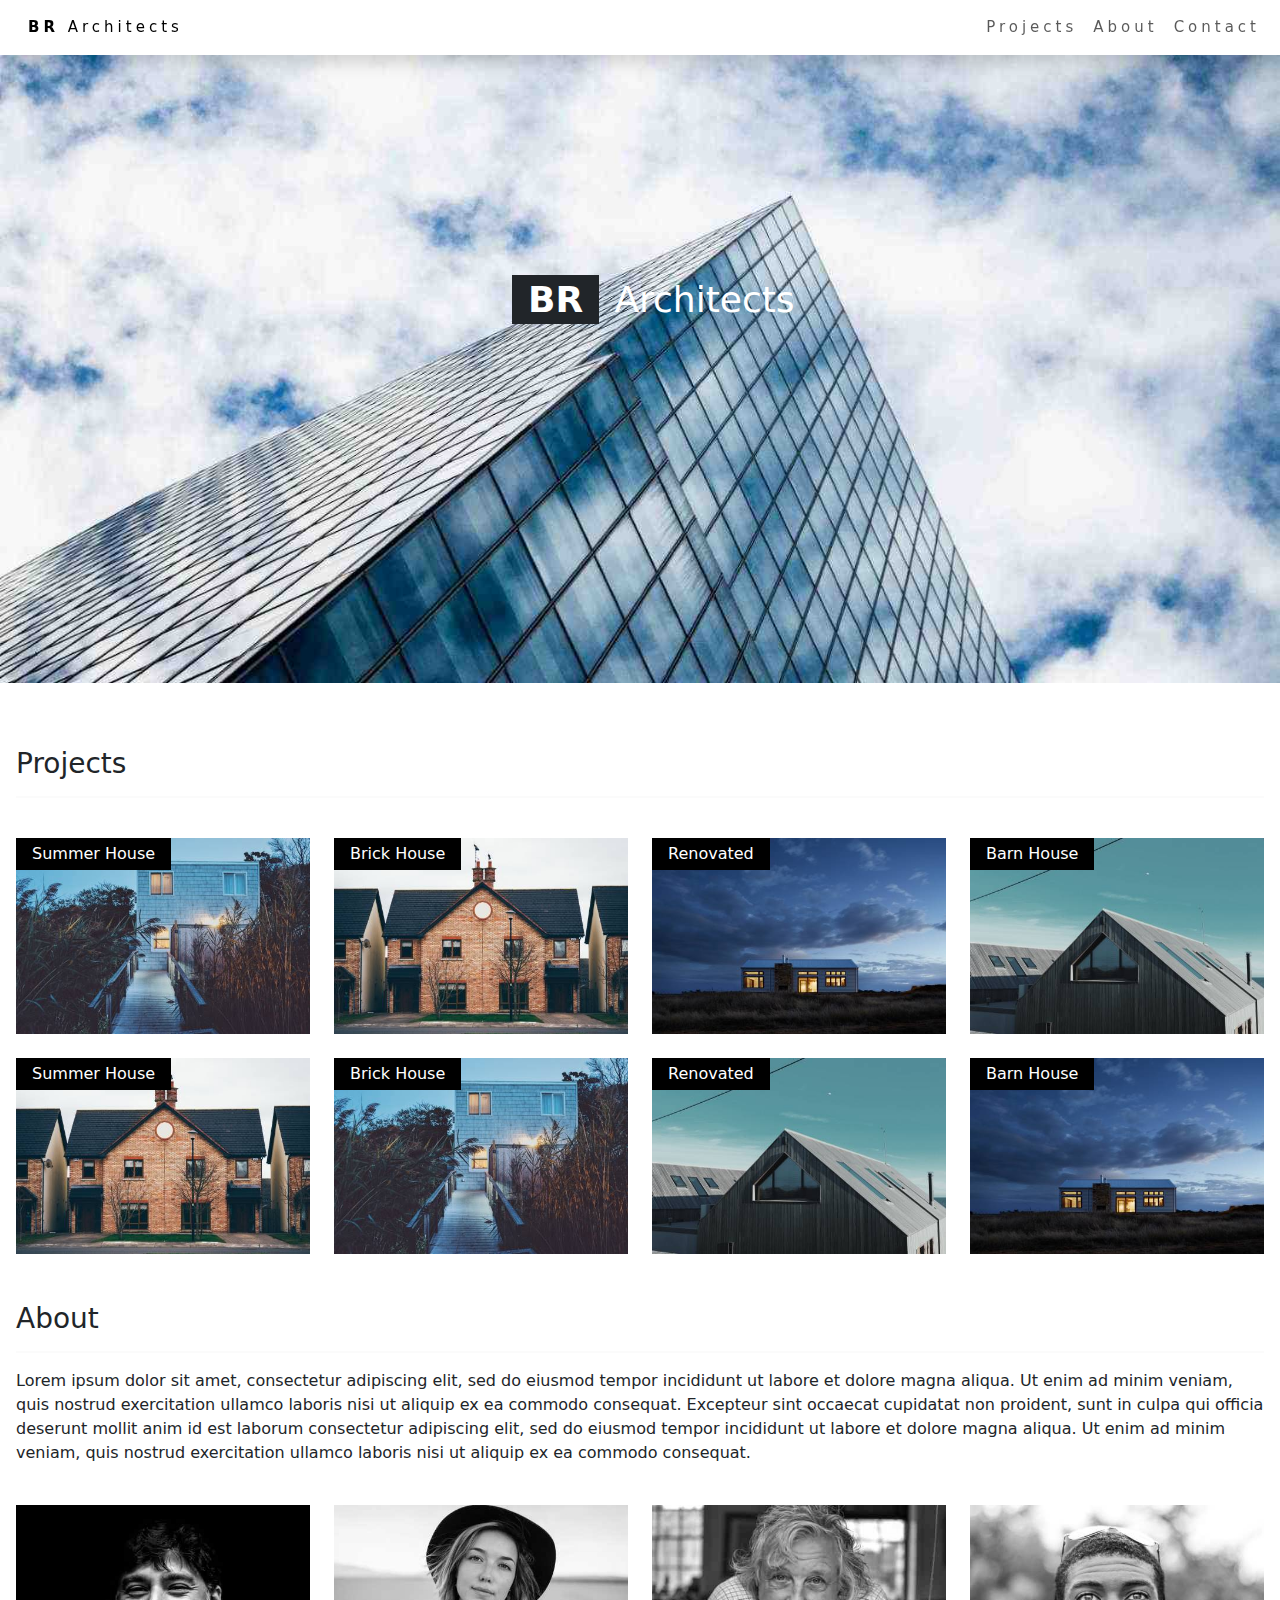
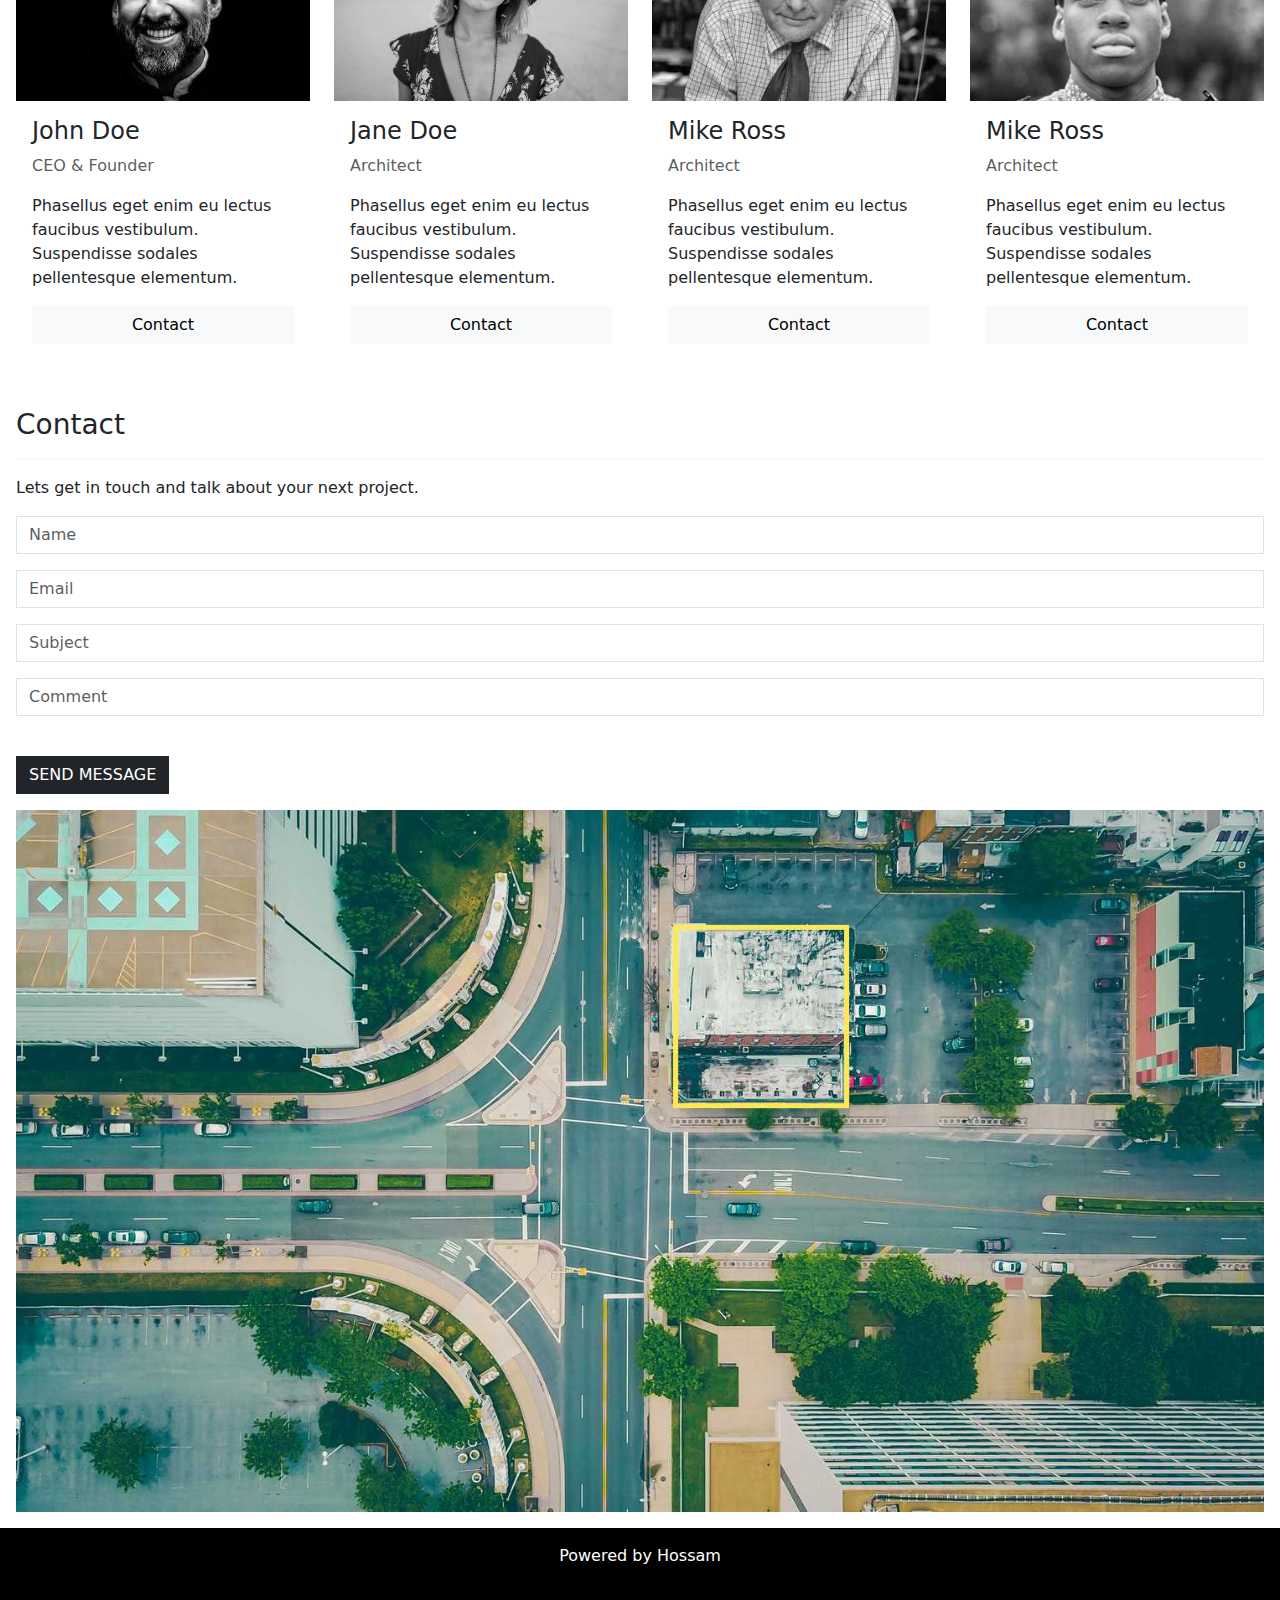
<file: pages/Architect Template/index.html>
<!DOCTYPE html>
<html lang="en">
<head>
    <meta charset="UTF-8">
    <meta name="viewport" content="width=device-width, initial-scale=1.0">
    <title>Architect Template</title>
    <link rel="stylesheet" href="css/bootstrap.css">
    <link rel="stylesheet" href="css/style.css">
</head>
<body>
    <!--NavBar Section-->
    <nav class="navbar navbar-expand-sm bg-white navbar-light shadow fixed-top" style="letter-spacing: 4px;">
        <div class="container-fluid">
            <a class="navbar-brand fs-nav link-hover" href="#home"><b>BR</b>&nbsp;Architects</a>
            <div class="collapse navbar-collapse justify-content-end">
                <ul class="navbar-nav">
                    <li class="navbar-item fs-nav link-hover"><a href="#projects" class="nav-link">Projects</a></li>
                    <li class="navbar-item fs-nav link-hover"><a href="#about" class="nav-link">About</a></li>
                    <li class="navbar-item fs-nav link-hover"><a href="#contact" class="nav-link">Contact</a></li>
                </ul>
            </div>
        </div>
    </nav>




    <!--Header Section-->
    <header id="home" class="position-relative mb-5">
        <img src="images/architect.jpg" alt="" width="100%">
        <div class="text-sm-center" style="position: absolute; top: 40%; left: 40%;">
            <span class="bg-dark opacity-0.75 text-white py-1 px-3" style="font-size: 36px"><b>BR</b></span>
            &nbsp; 
            <span class="d-none d-sm-block d-md-inline"style="color:white;font-size: 36px;">Architects</span>
        </div>
    </header>

    
    <!--Content Section-->
    <div id="projects" class="py-3 px-3">

        <!--Project Section-->
        <h3 class="fs-3 fw-normal">Projects</h3>
        <hr>
        <div class="row pt-4 pb-5 gy-4 ">
            <div class="col-12 col-sm-6 col-md-6 col-lg-3">
                <div class="position-relative">
                    <img src="images/summer_house.jpg" alt="" width="100%">
                     <p class="position-absolute start-0 top-0 bg-black text-white py-1 px-3">Summer House</p>
                </div>
            </div>

            <div class="col-12 col-sm-6 col-md-6 col-lg-3">
                <div class="position-relative">
                    <img src="images/brick_house.jpg" alt="" width="100%">
                     <p class="position-absolute start-0 top-0 bg-black text-white py-1 px-3">Brick House</p>
                </div>
            </div>

            <div class="col-12 col-sm-6 col-md-6 col-lg-3">
                <div class="position-relative">
                    <img src="images/renovated_house.jpg" alt="" width="100%">
                     <p class="position-absolute start-0 top-0 bg-black text-white py-1 px-3">Renovated</p>
                </div>
            </div>

            <div class="col-12 col-sm-6 col-md-6 col-lg-3">
                <div class="position-relative">
                    <img src="images/barn_house.jpg" alt="" width="100%">
                     <p class="position-absolute start-0 top-0 bg-black text-white py-1 px-3">Barn House</p>
                </div>
            </div>

            <div class="col-12 col-sm-6 col-md-6 col-lg-3">
                <div class="position-relative">
                    <img src="images/brick_house.jpg" alt="" width="100%">
                     <p class="position-absolute start-0 top-0 bg-black text-white py-1 px-3">Summer House</p>
                </div>
            </div>

            <div class="col-12 col-sm-6 col-md-6 col-lg-3">
                <div class="position-relative">
                    <img src="images/summer_house.jpg" alt="" width="100%">
                     <p class="position-absolute start-0 top-0 bg-black text-white py-1 px-3">Brick House</p>
                </div>
            </div>


            <div class="col-12 col-sm-6 col-md-6 col-lg-3">
                <div class="position-relative">
                    <img src="images/barn_house.jpg" alt="" width="100%">
                     <p class="position-absolute start-0 top-0 bg-black text-white py-1 px-3">Renovated</p>
                </div>
            </div>


            <div class="col-12 col-sm-6 col-md-6 col-lg-3">
                <div class="position-relative">
                    <img src="images/renovated_house.jpg" alt="" width="100%">
                     <p class="position-absolute start-0 top-0 bg-black text-white py-1 px-3">Barn House</p>
                </div>
            </div>      
        </div>


        <!--About Section-->
        <h3 id="about" class="fs-3 fw-normal">About</h3>
        <hr>
        <p class="pb-4">Lorem ipsum dolor sit amet, consectetur adipiscing elit, sed do eiusmod tempor incididunt ut labore et dolore magna aliqua. Ut enim ad minim veniam, quis nostrud exercitation ullamco laboris nisi ut aliquip ex ea commodo consequat. Excepteur sint occaecat cupidatat non proident, sunt in culpa qui officia deserunt mollit anim id est laborum consectetur adipiscing elit, sed do eiusmod tempor incididunt ut labore et dolore magna aliqua. Ut enim ad minim veniam, quis nostrud exercitation ullamco laboris nisi ut aliquip ex ea commodo consequat.</p>
        <div class="row gy-4 pb-5">
            <div class="col-12 col-sm-6 col-md-6 col-lg-3">
                <div class="card">
                    <img src="images/JohnDoe.jpg" alt="" width="100%" class="rounded-0">
                    <div class="card-body">
                        <h4 class="card-title fs-4">John Doe</h4>
                        <p class="text-muted">CEO & Founder</p>
                        <p>Phasellus eget enim eu lectus faucibus vestibulum. Suspendisse sodales pellentesque elementum.</p>
                        <button class="btn btn-light rounded-0 w-100">Contact</button>
                    </div>
                </div>
            </div>

            <div class="col-12 col-sm-6 col-md-6 col-lg-3">
                <div class="card">
                    <img src="images/JaneDoe.jpg" alt="" width="100%" class="rounded-0">
                    <div class="card-body">
                        <h4 class="card-title fs-4">Jane Doe</h4>
                        <p class="text-muted">Architect</p>
                        <p>Phasellus eget enim eu lectus faucibus vestibulum. Suspendisse sodales pellentesque elementum.</p>
                        <button class="btn btn-light rounded-0 w-100">Contact</button>
                    </div>
                </div>
            </div>


            <div class="col-12 col-sm-6 col-md-6 col-lg-3">
                <div class="card">
                    <img src="images/MikeRoss.jpg" alt="" width="100%" class="rounded-0">
                    <div class="card-body">
                        <h4 class="card-title fs-4">Mike Ross</h4>
                        <p class="text-muted">Architect</p>
                        <p>Phasellus eget enim eu lectus faucibus vestibulum. Suspendisse sodales pellentesque elementum.</p>
                        <button class="btn btn-light rounded-0 w-100">Contact</button>
                    </div>
                </div>
            </div>


            <div class="col-12 col-sm-6 col-md-6 col-lg-3">
                <div class="card">
                    <img src="images/DanStar.jpg" alt="" width="100%" class="rounded-0">
                    <div class="card-body">
                        <h4 class="card-title fs-4">Mike Ross</h4>
                        <p class="text-muted">Architect</p>
                        <p>Phasellus eget enim eu lectus faucibus vestibulum. Suspendisse sodales pellentesque elementum.</p>
                        <button class="btn btn-light rounded-0 w-100">Contact</button>
                    </div>
                </div>
            </div>
        </div>




        <!--Contact Section-->
        <h3 id="contact" class="fs-3 fw-normal">Contact</h3>
        <hr>
        <p>Lets get in touch and talk about your next project.</p>
        <form action="" autocomplete="on" onsubmit="return validateForm()">
            <input type="text" id="name" class="form-control custom-input rounded-0 mb-3" name="Name" placeholder="Name">
            <span id="name-error" class="message-error"></span>

            <input type="text" id="email" class="form-control custom-input rounded-0 mb-3" name="Email" placeholder="Email">
            <span id="email-error" class="message-error"></span>

            <input type="text" id="subject" class="form-control custom-input rounded-0 mb-3" name="Subject" placeholder="Subject">
            <span id="subject-error" class="message-error"></span>
              
            <input type="text" id="comment" class="form-control custom-input rounded-0 mb-3" name="Comment" placeholder="Comment">
            <span id="comment-error" class="message-error"></span>
            <br>

            <button type="submit" class="btn btn-dark rounded-0 mb-3">SEND MESSAGE</button>
        </form>


        <!--Image Section-->
        <img src="images/map.jpg" alt="map image" width="100%">
        
    </div>

    
    
    <!--Footer Section-->
    <footer class="container-fluid text-center bg-black py-3">
        <p class="text-white">Powered by <a class="text-white text-decoration-none f-hover"> Hossam</a></p>
    </footer>


    <script src="js/bootstrap.bundle.min.js"></script>
    <script src="js/validation.js"></script>
  
    
</body>
</html>
</file>
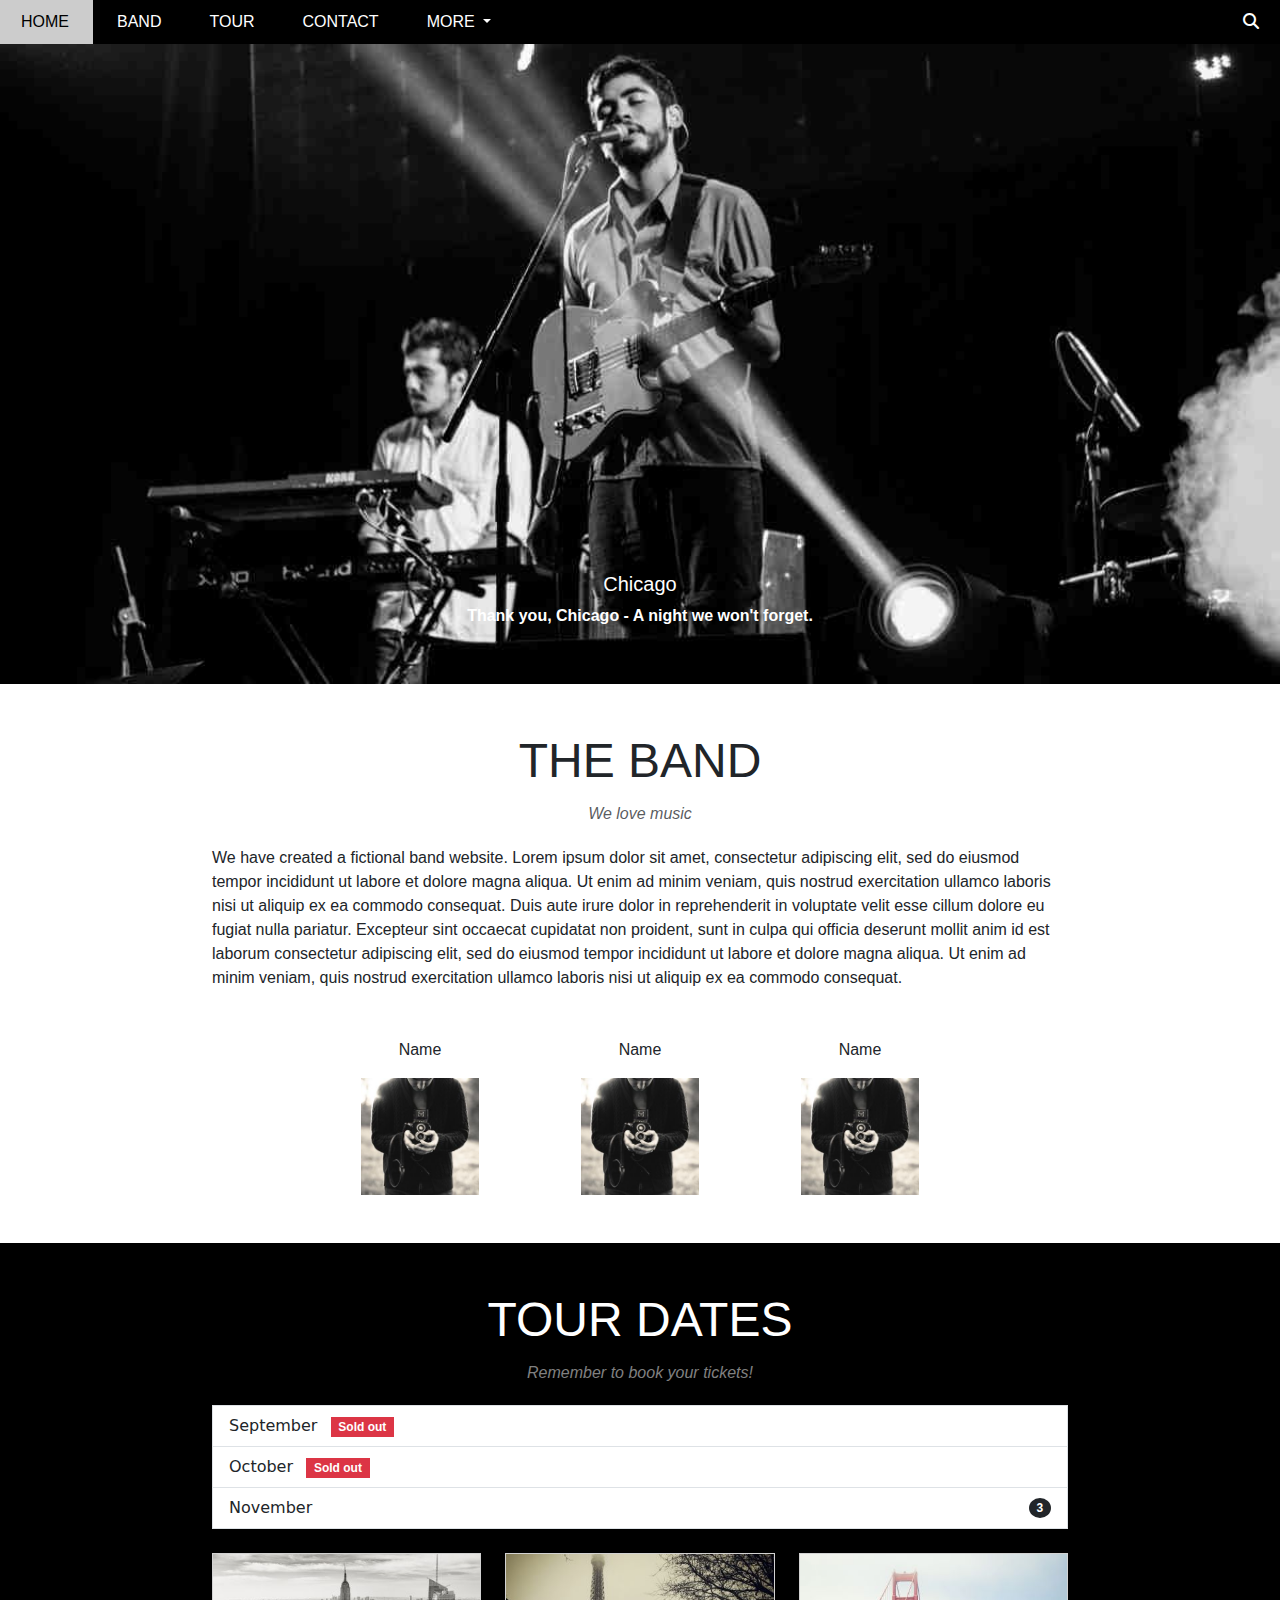
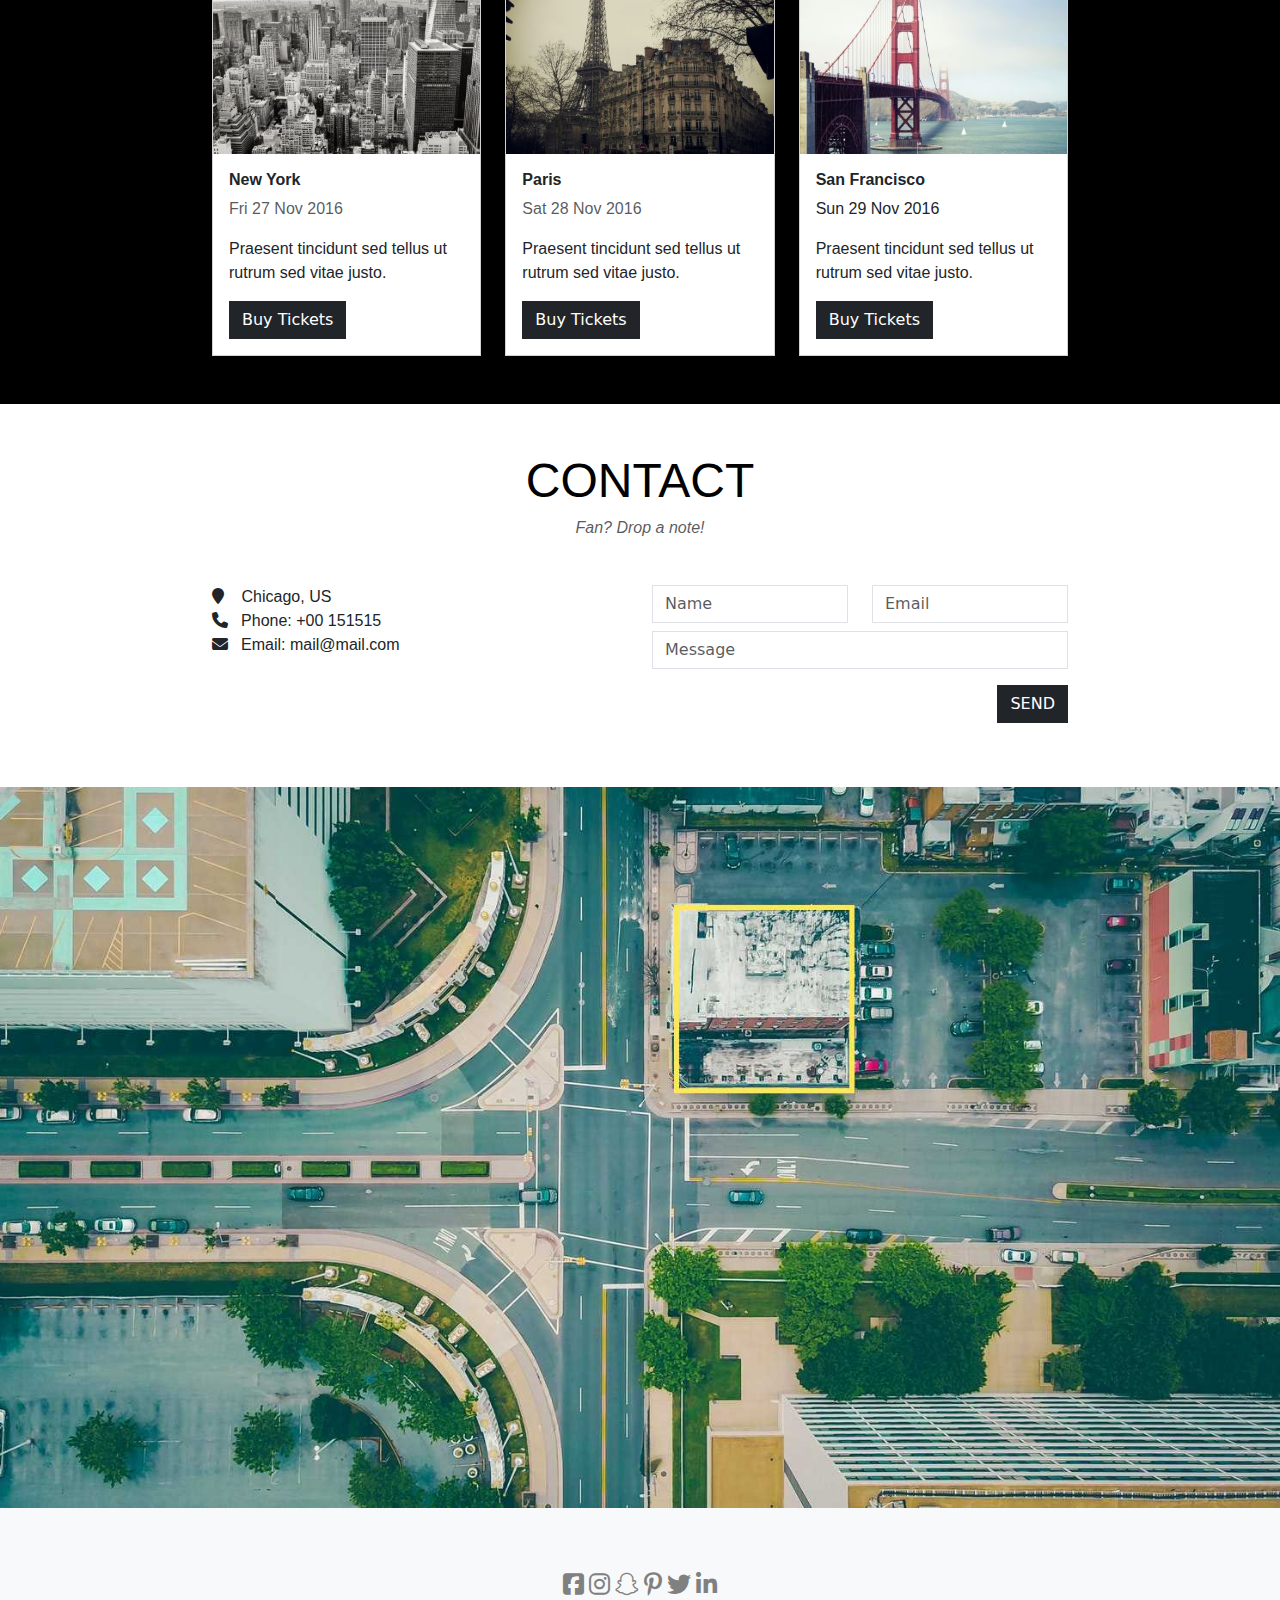
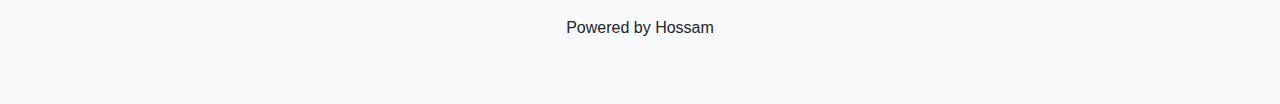
<file: pages/Band Template/index.html>
<!DOCTYPE html>
<html lang="en">
<head>
    <meta charset="UTF-8">
    <meta name="viewport" content="width=device-width, initial-scale=1.0">
    <title>Band Template</title>
    <link rel="stylesheet" href="css/bootstrap.css">
    <link rel="stylesheet" href="css/all.min.css">
    <link rel="stylesheet" href="css/style.css">
</head>
<body>
    <!--NavBAr-->
   <nav id="home"  class="navbar navbar-expand-sm bg-black fixed-top">
    <div class="container-fluid">
        <a class="nav-link link-hover text-white" href="#" style="padding: 10px 24px; margin-left: -15px;">HOME</a>
     
        <button class="navbar-toggler" type="button" data-bs-toggle="collapse" data-bs-target="#navbarNav" style="margin-right: -15px;">
            <span class="navbar-toggler-icon"></span>
        </button>

        <div class="collapse navbar-collapse" id="navbarNav">
            <ul class="navbar-nav me-auto">
                
                <li class="nav-item px-3 py-1  link-hover">
                  <a class="nav-link" href="#band">BAND</a>
                </li>

                <li class="nav-item px-3 py-1  link-hover">
                  <a class="nav-link" href="#tour">TOUR</a>
                </li>

                <li class="nav-item px-3 py-1 link-hover">
                  <a class="nav-link" href="#contact">CONTACT</a>
                </li>

                <li class="nav-item px-3 py-1  link-hover dropdown">
                  <a class="nav-link dropdown-toggle" href="#" id="navbarDropdown" role="button" data-bs-toggle="dropdown" aria-expanded="false">
                    MORE
                  </a>
                  <ul class="dropdown-menu rounded-0" aria-labelledby="navbarDropdown">
                    <li><a class="dropdown-item" href="#">Merchandise</a></li>
                    <li><a class="dropdown-item" href="#">Extras</a></li>
                    <li><a class="dropdown-item" href="#">Media</a></li>
                  </ul>
                </li>

              </ul>
              <a class="nav-link search-hover text-white" href="#" style="padding: 10px 24px; margin-right: -15px;"><i class="fas fa-search"></i></a>
        </div>
    </div>
</nav>



    <!--Slide Section-->
    <div class="carousel slide" data-bs-ride="carousel" style="margin-top: 44px;">
        
        <!--Slides Show-->
        <div class="carousel-inner">
            <div class="carousel-item active">
                <img src="images/h_chicago.jpg" alt="" class="w-100">
                <div class="carousel-caption d-none d-sm-block">
                    <h5>Chicago</h5>
                    <p><b>Thank you, Chicago - A night we won't forget.</b></p>
                </div>
            </div>
            <div class="carousel-item">
                <img src="images/h_NewYork.jpg" alt="" class="w-100">
                <div class="carousel-caption d-none d-sm-block">
                    <h5>New York</h5>
                    <p><b>The atmosphere in New York is lorem ipsum.</b></p>
                </div>
            </div>
            <div class="carousel-item">
                <img src="images/h_LosAngelos.jpg" alt="" class="w-100">
                <div class="carousel-caption d-none d-sm-block">
                    <h5>Los Angeles</h5>
                    <p><b>We had the best time playing at Venice Beach!</b></p>
                </div>
            </div>
        </div>
    </div>


    <!--The Band Section-->
    <section id="band" class="container py-5" style="max-width: var(--maxWidth)">
        <h2 class="text-center display-5">THE BAND</h2>
        <p class="text-center text-muted" style="line-height: 2; font-weight: 500;" ><i>We love music</i></p>
        <p class="mb-5" style="font-weight: 500;">We have created a fictional band website. Lorem ipsum dolor sit amet, consectetur adipiscing elit, sed do eiusmod tempor incididunt ut labore et dolore magna aliqua. Ut enim ad minim veniam, quis nostrud exercitation ullamco laboris nisi ut aliquip ex ea commodo consequat. Duis aute irure dolor in reprehenderit in voluptate velit esse cillum dolore eu fugiat nulla pariatur. Excepteur sint occaecat cupidatat non proident, sunt in culpa qui officia deserunt mollit anim id est laborum consectetur adipiscing elit, sed do eiusmod tempor incididunt ut labore et dolore magna aliqua. Ut enim ad minim veniam, quis nostrud exercitation ullamco laboris nisi ut aliquip ex ea commodo consequat.</p>
        <div class="row text-center justify-content-center">
            <div class="col col-sm-3">
                <p>Name</p>
                <img src="images/bandmember.jpg" alt="" style="width: 60%;">
            </div>
            <div class="col col-sm-3">
                <p>Name</p>
                <img src="images/bandmember.jpg" alt="" style="width: 60%;">
            </div>
            <div class="col col-sm-3">
                <p>Name</p>
                <img src="images/bandmember.jpg" alt="" style="width: 60%;">
            </div>
        </div>
     </section>

        <!--Tour Dates Section-->
        <section id="tour" class="bg-black">
            <div class="container py-5" style="max-width: var(--maxWidth);">
                <h2 class="display-5 text-center text-white"><p>TOUR DATES</p></h2>
                <p class="display-6 fs-6 text-center" style="line-height:1;color:gray; "><i><b>Remember to book your tickets!</b></i></p>
                <ul class="list-group mt-4 rounded-0">
                    <li class="list-group-item ">
                      September
                      <span class="badge bg-danger ms-2 rounded-0">Sold out</span>
                    </li>
                    <li class="list-group-item ">
                      October
                      <span class="badge bg-danger ms-2 rounded-0">Sold out</span>
                    </li>
                    <li class="list-group-item d-flex justify-content-between align-items-center">
                      November
                      <span class="badge bg-dark rounded-circle rounded-0">3</span>
                    </li>
                  </ul>
                  <div class="row mt-4">
                    <div class="co-12 col-sm-4">
                        <div class="card">
                            <img src="images/newyork.jpg" alt="new work">
                            <div class="card-body">
                                <h6 class="card-title fw-bold">New York</h6>
                                <p class="text-muted">Fri 27 Nov 2016</p>
                                <p class="card-text">Praesent tincidunt sed tellus ut rutrum sed vitae justo.</p>
                                <button class="btn btn-dark rounded-0" data-bs-toggle="modal" data-bs-target="#ticketModal">Buy Tickets</button>
                            </div>
                        </div>

                    </div>
                    <div class="co-12 col-sm-4">
                        <div class="card">
                            <img src="images/paris.jpg" alt="paris">
                            <div class="card-body">
                                <h6 class="card-title fw-bold">Paris</h6>
                                <p class="text-muted">Sat 28 Nov 2016</p>
                                <p class="card-text">Praesent tincidunt sed tellus ut rutrum sed vitae justo.</p>
                                <button class="btn btn-dark rounded-0" data-bs-toggle="modal" data-bs-target="#ticketModal">Buy Tickets</button>
                            </div>
                        </div>
                    </div>
                    <div class="co-12 col-sm-4">
                        <div class="card">
                            <img src="images/sanfran.jpg" alt="San Francisco">
                            <div class="card-body">
                                <h6 class="card-title fw-bold">San Francisco</h6>
                                <p>Sun 29 Nov 2016</p>
                                <p class="card-text">Praesent tincidunt sed tellus ut rutrum sed vitae justo.</p>
                                <button class="btn btn-dark rounded-0" data-bs-toggle="modal" data-bs-target="#ticketModal">Buy Tickets</button>
                            </div>
                        </div>
                    </div>
                  </div>
            </div>
        </section>


        <!--Ticket Modal-->
        <div id="ticketModal" class="modal fade" tabindex="-1" aria-labelledby="ticketModalLabel" aria-hidden="true">
            <div class="modal-dialog modal-dialog-centered">
              <div class="modal-content">
                <div class="modal-header text-center bg-modal-header position-relative">
                  <h2 class="modal-title w-100" id="ticketModalLabel">
                    <i class="fa fa-suitcase me-2"></i>Tickets
                  </h2>
                  <button type="button" class="btn-close" data-bs-dismiss="modal" aria-label="Close"></button>
                </div>
                <div class="modal-body">
                  <p><label><i class="fa fa-shopping-cart me-2"></i> Tickets, $15 per person</label></p>
                  <input class="form-control mb-3" type="text" placeholder="How many?">

                  <p><label><i class="fa fa-user me-2"></i> Send To</label></p>
                  <input class="form-control mb-3" type="text" placeholder="Enter email">

                  <button class="btn bg-modal-pay w-100 mb-3">PAY <i class="fa fa-check"></i></button>

                  <div class="d-flex justify-content-between align-items-center">
                    <button class="btn btn-danger" data-bs-dismiss="modal">Close <i class="fa fa-remove"></i></button>
                    <p class="mb-0">Need <a href="#" class="text-primary">help?</a></p>
                  </div>
                  
                </div>
              </div>
            </div>
          </div>





        <!--Contact Section-->
        <section id="contact" class="container py-5" style="max-width: var(--maxWidth);">
            <h2 class="display-5 text-center text-black">CONTACT</h2>
            <p class="display-6 fs-6 text-center text-muted fw-normal"><i>Fan? Drop a note!</i></p>
            <div class="row mt-5">
                <div class="co-12 col-sm-6 mb-4">
                    <i class="fa fa-map-marker me-2"></i> <span style="font-weight: 400;">&nbspChicago, US</span> <br>
                    <i class="fa fa-phone me-2"></i> <span style="font-weight: 400;">Phone: +00 151515</span> <br>
                    <i class="fa fa-envelope me-2"></i> <span style="font-weight: 400;">Email: mail@mail.com</span> <br>

                </div>
                <div class="co-12 col-sm-6 mb-3">
                    <form action="" onsubmit="return validateForm()">
                        <div class="row">
                            <div class="col"><input type="text" id="name" name="name" class="form-control custom-input" placeholder="Name">
                                <span id="error-name" class="error-message"></span>
                            </div>
                            
                            <div class="col"><input type="email" id="email" name="email" class="form-control custom-input" placeholder="Email">
                                <span id="error-email" class="error-message"></span>
                            </div>
                        </div>
                        <input type="text" id="message" name="message" class="form-control mt-2 mb-3 custom-input" placeholder="Message">
                        <span id="error-message" class="error-message float-start" style="margin-top: -15px;"></span>
                        
                        <button type="submit" class="btn btn-dark float-end">SEND</button> 
                        <div class="clearfix"></div>
                    </form>
                    
                      
                </div>
            </div>
        </section>


        <!--Image-->
        <img src="images/map.jpg" alt="" width="100%">

        <!--Footer Section-->
        <footer class="container-fluid bg-light text-center text-opacity-75" style="padding-top: 64px; padding-bottom: 64px;">
            <a href="https://www.facebook.com/" target="_blank"><i class="fa-brands fa-square-facebook footer-icon"></i></a>
            <a href="https://www.instagram.com/" target="_blank"><i class="fa-brands fa-instagram footer-icon"></i></a>
            <a href="https://www.snapchat.com/" target="_blank"><i class="fa-brands fa-snapchat footer-icon"></i></a>
            <a href="https://www.pinterest.com/" target="_blank"><i class="fa-brands fa-pinterest-p footer-icon"></i></a>
            <a href="https://www.twitter.com/" target="_blank"><i class="fa-brands fa-twitter footer-icon"></i></a>
            <a href="https://www.linkedin.com/" target="_blank"><i class="fa-brands fa-linkedin-in footer-icon"></i></a>
            <p class="text-dark mt-3 mb-0 fs-6">Powered by <a class="text-dark text-decoration-none">Hossam</a></p>
        </footer>


    <script src="js/bootstrap.bundle.min.js"></script>
    <script src="js/validate.js"></script>
</body>
</html>
</file>
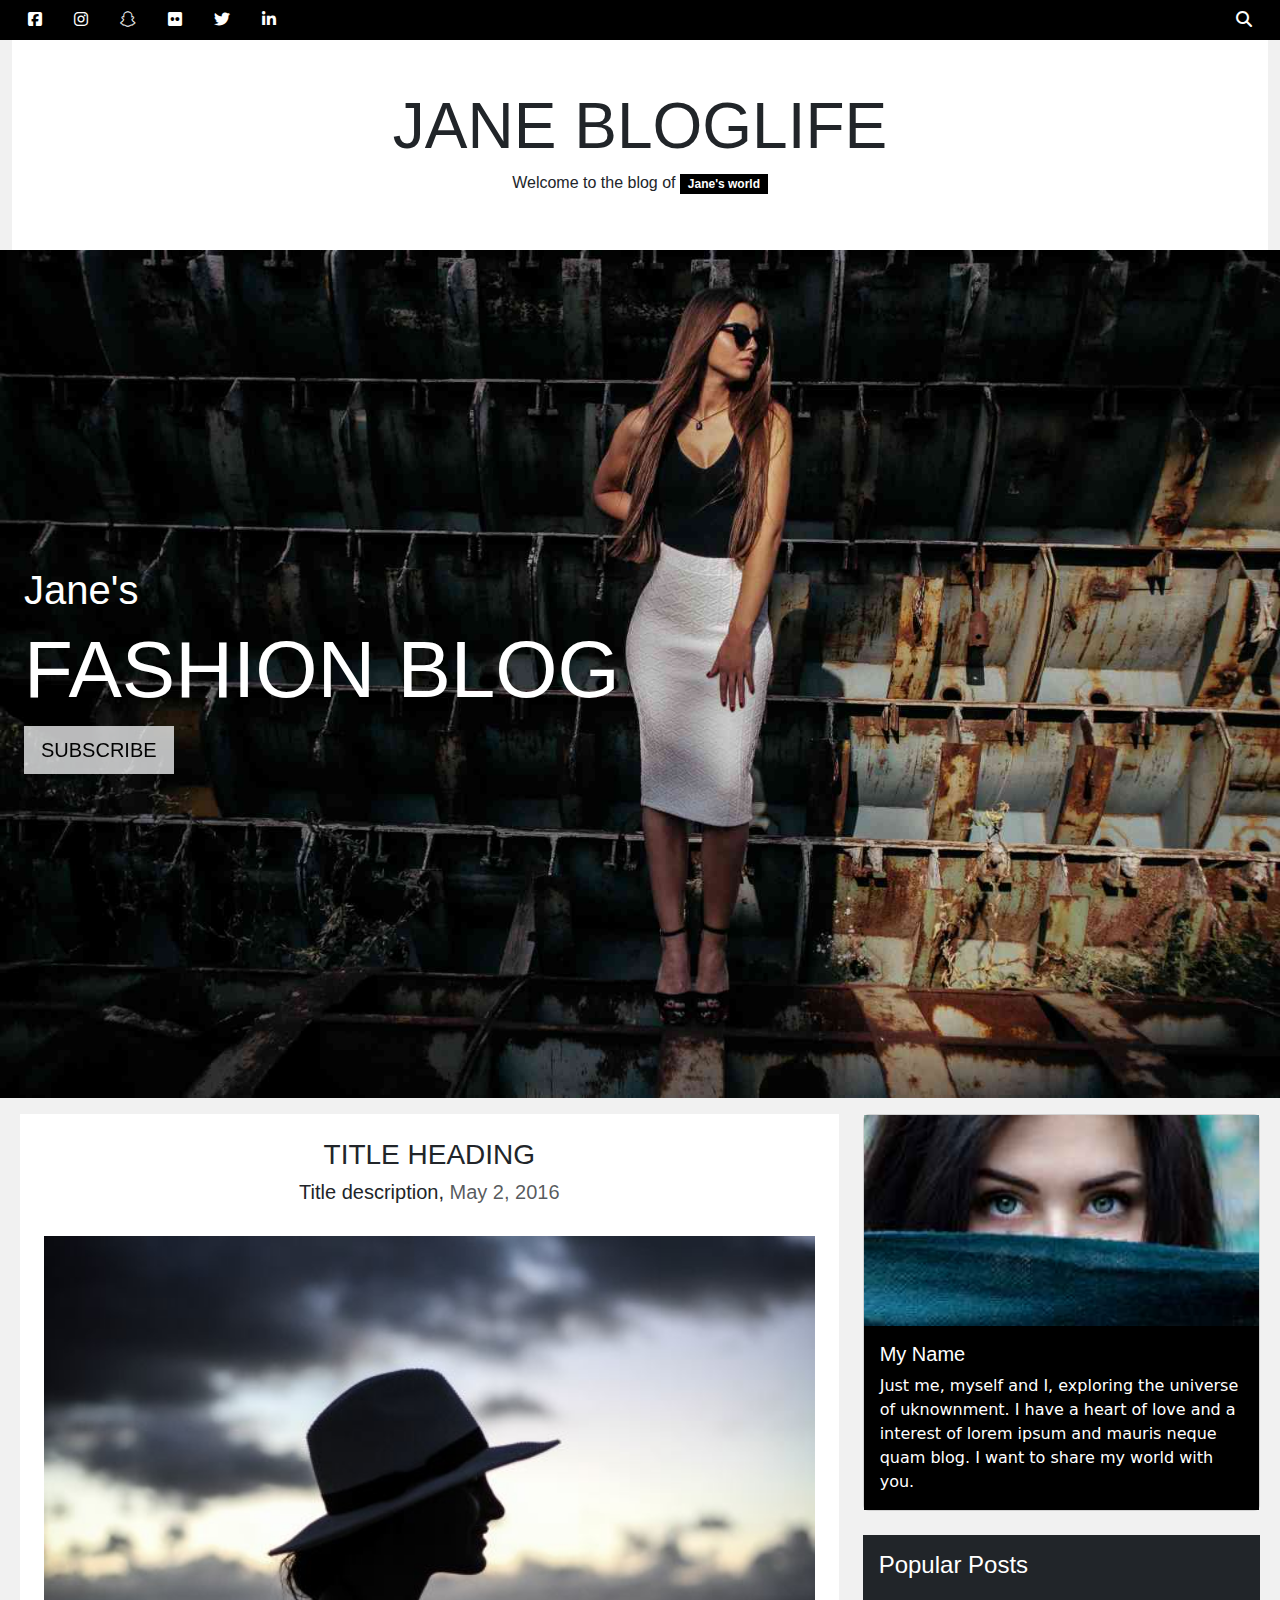
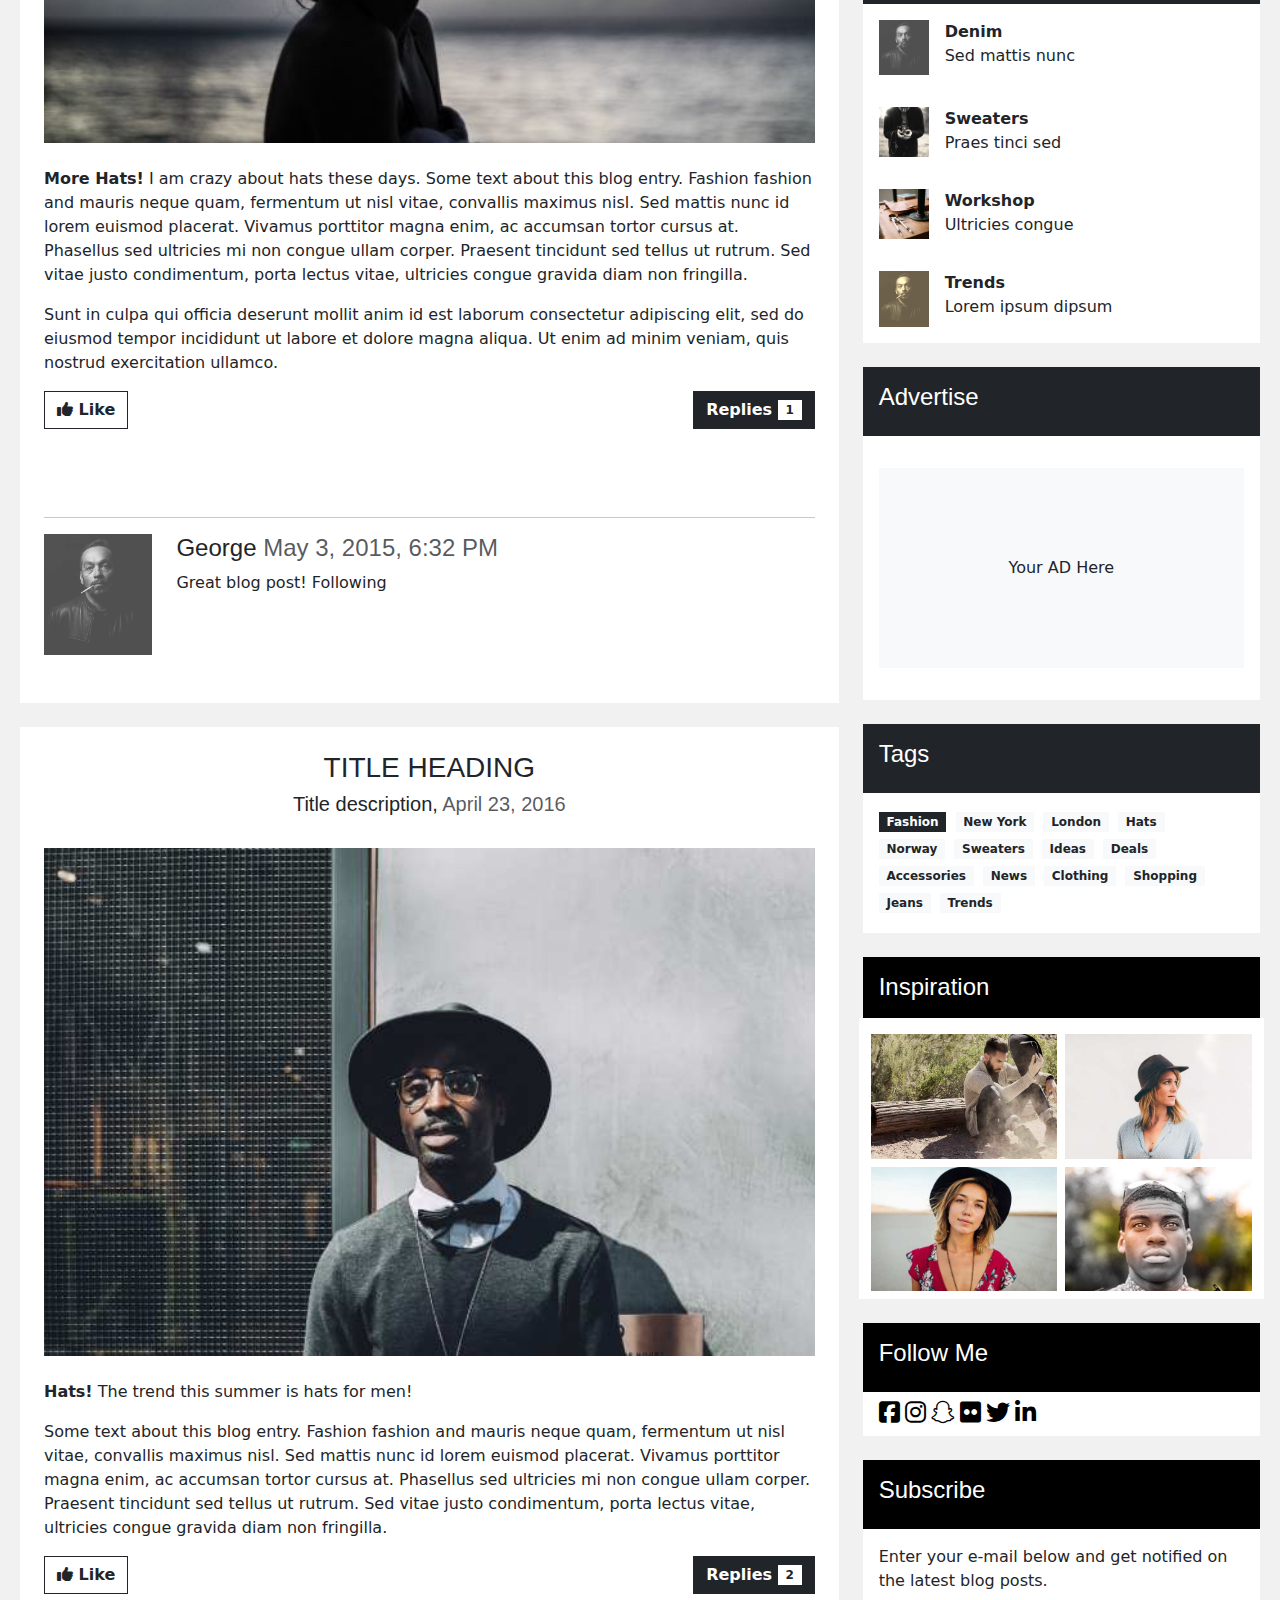
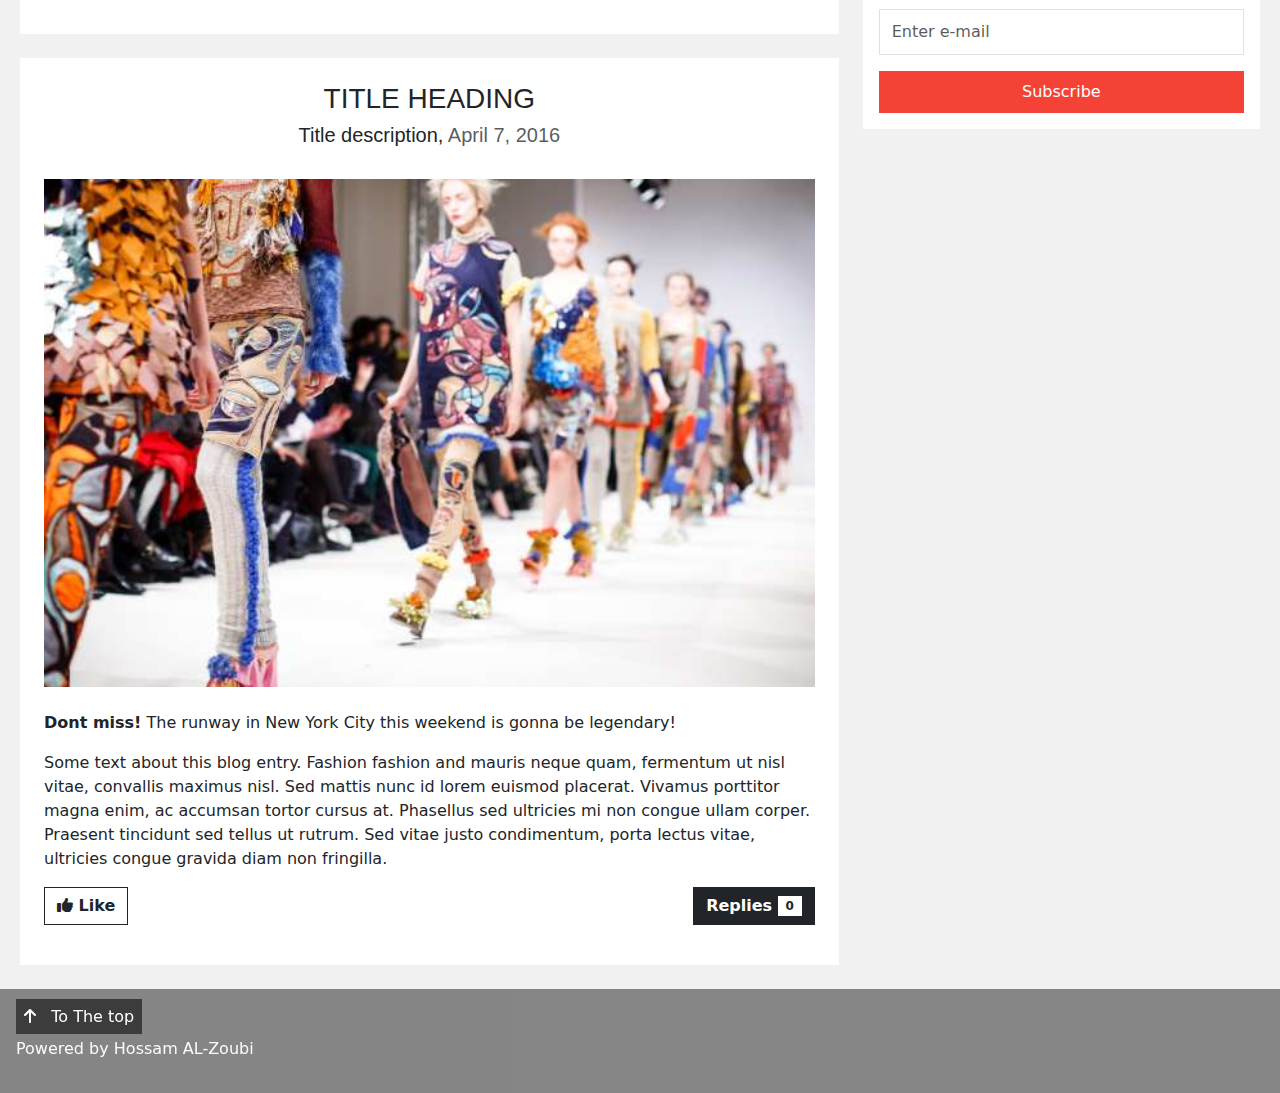
<file: pages/Fashion Blog Template/index.html>
<!DOCTYPE html>
<html lang="en">
<head>
    <meta charset="UTF-8">
    <meta name="viewport" content="width=device-width, initial-scale=1.0">
    <title>Fashion Blog</title>
    <link rel="stylesheet" href="css/all.min.css">
    <link rel="stylesheet" href="css/bootstrap.css">
    <link rel="stylesheet" href="css/style.css">
   
</head>
<body>
    <!--NavBar-->
    <nav id="home" class="navbar navbar-expand-lg bg-black">
        <div class="container-fluid text-white">
            <a href="#" class="pIcon"><i class="fa-brands fa-square-facebook"></i></a>
            <a href="#" class="pIcon"><i class="fa-brands fa-instagram"></i></a>
            <a href="#" class="pIcon"><i class="fa-brands fa-snapchat"></i></a>
            <a href="#" class="pIcon"><i class="fa-brands fa-flickr"></i></a>
            <a href="#" class="pIcon"><i class="fa-brands fa-twitter"></i></a>
            <a href="#" class="pIcon"><i class="fa-brands fa-linkedin-in"></i></a>
            <a href="#" class="pIcon ms-auto"><i class="fa fa-search"></i></a>
        </div>
    </nav>


    <!-- Container for centered content -->
    <div class="container" style="max-width: 1600px;">
        <!-- Header -->
        <div class="text-center p-5 bg-white">
            <h1 class="display-3"><b>JANE BLOGLIFE</b></h1>
            <h6>Welcome to the blog of <span class="badge bg-black rounded-0">Jane's world</span></h6>
        </div>
    </div>  

    <!--Header Section-->
    <header class="position-relative" id="home">
        <img class="img-fluid " width="100%" src="images/jane.jpg" alt="Fashion Blog">
        <div class="position-absolute top-50 start-0 translate-middle-y p-4">
            <h1 class="text-white">Jane's</h1>
            <h1 class="display-1 text-white d-none d-md-block"><b>FASHION BLOG</b></h1>
            <h6>
                <button class="btn btn-light btn-lg opacity-75 rounded-0">SUBSCRIBE</button>
            </h6>
        </div>
    </header>


    <div class="row mt-3 mx-2">
        <!-- Main Blog -->
      <div class="col-lg-8"> <!--Col 1-->

        <!-- Blog entry 1-->
        <div class="bg-white mb-4 p-4">
          <div class="text-center">
            <h3>TITLE HEADING</h3>
            <h5>Title description, <span class="text-muted">May 2, 2016</span></h5>
          </div>
          <div class="text-justify">
            <img src="images/girl_hat.jpg" alt="Girl Hat" class="w-100 py-4">
            <p><strong>More Hats!</strong> I am crazy about hats these days. Some text about this blog entry. Fashion fashion and mauris neque quam, fermentum ut nisl vitae, convallis maximus nisl. Sed mattis nunc id lorem euismod placerat. Vivamus porttitor magna enim, ac accumsan tortor cursus at. Phasellus sed ultricies mi non congue ullam corper. Praesent tincidunt sed tellus ut rutrum. Sed vitae justo condimentum, porta lectus vitae, ultricies congue gravida diam non fringilla.</p>
            <p>Sunt in culpa qui officia deserunt mollit anim id est laborum consectetur adipiscing elit, sed do eiusmod tempor incididunt ut labore et dolore magna aliqua. Ut enim ad minim veniam, quis nostrud exercitation ullamco.</p>
            <p><button class="btn btn-outline-dark float-start" onclick="liked(this)"><b><i class="fa fa-thumbs-up"></i> Like</b></button></p>
            <p class="float-end"><button class="btn btn-dark" onclick="replies('demo1')"><b>Replies </b><span class="badge bg-white text-dark">1</span></button></p>
            <div class="clearfix"></div> 
            <br><br>
            <div class="mt-4" id="demo1" style="display:block">
              <hr>
              <div class="row mb-4">
                <div class="col-2">
                  <img src="images/avatar_smoke.jpg" class="img-fluid">
                </div>
                <div class="col-10">
                  <h4>George <span class="text-muted">May 3, 2015, 6:32 PM</span></h4>
                  <p>Great blog post! Following</p>
                </div>
              </div>
            </div>
          </div>
        </div>
  
        <!-- Blog entry 2-->
        <div class="bg-white mb-4 p-4">
          <div class="text-center">
            <h3>TITLE HEADING</h3>
            <h5>Title description, <span class="text-muted">April 23, 2016</span></h5>
          </div>
          <div class="text-justify">
            <img src="images/man_hat.jpg" alt="Men in Hats" class="w-100 py-4">
            <p><strong>Hats!</strong> The trend this summer is hats for men!</p>
            <p>Some text about this blog entry. Fashion fashion and mauris neque quam, fermentum ut nisl vitae, convallis maximus nisl. Sed mattis nunc id lorem euismod placerat. Vivamus porttitor magna enim, ac accumsan tortor cursus at. Phasellus sed ultricies mi non congue ullam corper. Praesent tincidunt sed tellus ut rutrum. Sed vitae justo condimentum, porta lectus vitae, ultricies congue gravida diam non fringilla.</p>
            <p class="float-start"><button class="btn btn-outline-dark" onclick='liked(this)'><b><i class="fa fa-thumbs-up"></i> Like</b></button></p>
            <p class="float-end"><button class="btn btn-dark" onclick="replies('demo2')"><b>Replies </b><span class="badge bg-white text-dark">2</span></button></p>
            <div class="clearfix"></div>
            <div class="mt-4" id="demo2" style="display:none">
              <div class="row mb-4">
                <div class="col-2">
                  <img src="images/girl_hat.jpg" class="img-fluid">
                </div>
                <div class="col-10">
                  <h4>Amber <span class="text-muted">April 26, 2015, 10:52 PM</span></h4>
                  <p>Love your blog page! Simply the best! Lorem ipsum dolor sit amet, consectetur adipiscing elit, sed do eiusmod tempor incididunt ut labore et dolore magna aliqua.</p>
                </div>
              </div>
              <div class="row mb-4">
                <div class="col-2">
                  <img src="images/avatar_girl2.jpg" class="img-fluid">
                </div>
                <div class="col-10">
                  <h4>Angie <span class="text-muted">April 23, 2015, 9:12 PM</span></h4>
                  <p>Love hats!!</p>
                </div>
              </div>
            </div>
          </div>
        </div>
  
        <!-- Blog entry 3-->
        <div class="bg-white mb-4 p-4">
          <div class="text-center">
            <h3>TITLE HEADING</h3>
            <h5>Title description, <span class="text-muted">April 7, 2016</span></h5>
          </div>
          <div class="text-justify">
            <img src="images/runway.jpg" alt="Runway" class="w-100 py-4">
            <p><strong>Dont miss!</strong> The runway in New York City this weekend is gonna be legendary!</p>
            <p>Some text about this blog entry. Fashion fashion and mauris neque quam, fermentum ut nisl vitae, convallis maximus nisl. Sed mattis nunc id lorem euismod placerat. Vivamus porttitor magna enim, ac accumsan tortor cursus at. Phasellus sed ultricies mi non congue ullam corper. Praesent tincidunt sed tellus ut rutrum. Sed vitae justo condimentum, porta lectus vitae, ultricies congue gravida diam non fringilla.</p>
            <p class="float-start"><button class="btn btn-outline-dark" onclick='liked(this)'><b><i class="fa fa-thumbs-up"></i> Like</b></button></p>
            <p class="float-end"><button class="btn btn-dark" onclick="replies('demo3')"><b>Replies </b><span class="badge bg-white text-dark">0</span></button></p>
            <div class="clearfix"></div>
            <div class="mt-4" id="demo3" style="display:none">
              <div class="row mb-4">
                <div class="col-2">
                  <img src="images/girl_mountain.jpg" class="img-fluid">
                </div>
                <div class="col-10">
                  <h4>Jane <span class="text-muted">April 10, 2015, 7:22 PM</span></h4>
                  <p>That was a great runway show! Thanks for everything.</p>
                </div>
              </div>
              <div class="row mb-4">
                <div class="col-2">
                  <img src="images/boy.jpg" class="img-fluid">
                </div>
                <div class="col-10">
                  <h4>John <span class="text-muted">April 8, 2015, 10:32 PM</span></h4>
                  <p>Keep up the GREAT work! I am cheering for you!! Lorem ipsum dolor sit amet, consectetur adipiscing elit, sed do eiusmod tempor incididunt.</p>
                </div>
              </div>
              <div class="row mb-4">
                <div class="col-2">
                  <img src="images/girl_hood.jpg" class="img-fluid">
                </div>
                <div class="col-10">
                  <h4>Anja <span class="text-muted">April 7, 2015, 9:12 PM</span></h4>
                  <p>Cant wait for the runway to start!</p>
                </div>
              </div>

            </div>
          </div>
        </div>
  
      </div>


      <!-- About/Information menu -->
    
      <div class="col-lg-4">  <!--Col 2-->

        <div class="card w-100 mb-4">
            <img src="images/avatar_girl2.jpg" class="" alt="...">
            <div class="card-body bg-black">
              <h5 class="card-title text-white">My Name</h5>
              <p class="card-text text-white">Just me, myself and I, exploring the universe of uknownment. I have a heart of love and a interest of lorem ipsum and mauris neque quam blog. I want to share my world with you.</p>
            </div>
        </div>
  
        <!-- Posts Card -->
        <div class="bg-white mb-4">
            <div class="p-3 bg-dark text-white">
                <h4>Popular Posts</h4>
            </div>
            <ul class="list-unstyled bg-white">
                <li class="p-3 d-flex align-items-start">
                    <img src="images/avatar_smoke.jpg" alt="Image" class="me-3" style="width: 50px;">
                    <div>
                        <span class="fw-bold">Denim</span>
                        <br>
                        <span>Sed mattis nunc</span>
                    </div>
                </li>
                <li class="p-3 d-flex align-items-start">
                    <img src="images/bandmember.jpg" alt="Image" class="me-3" style="width: 50px;">
                    <div>
                        <span class="fw-bold">Sweaters</span>
                        <br>
                        <span>Praes tinci sed</span>
                    </div>
                </li>
                <li class="p-3 d-flex align-items-start">
                    <img src="images/workshop.jpg" alt="Image" class="me-3" style="width: 50px;">
                    <div>
                        <span class="fw-bold">Workshop</span>
                        <br>
                        <span>Ultricies congue</span>
                    </div>
                </li>
                <li class="p-3 d-flex align-items-start">
                    <img src="images/avatar_smoke.jpg" alt="Image" class="me-3" style="width: 50px; filter: sepia(1);">
                    <div>
                        <span class="fw-bold">Trends</span>
                        <br>
                        <span>Lorem ipsum dipsum</span>
                    </div>
                </li>
            </ul>
        </div>
  
        <!--Advertise-->
        <div class="mb-4">
            <div class="p-3 bg-dark text-white">
                <h4>Advertise</h4>
            </div>
            <div class="p-3 bg-white">
                <div class="position-relative bg-light my-3" style="height: 200px;">
                    <span class="position-absolute top-50 start-50 translate-middle">Your AD Here</span>
                </div>
            </div>
        </div>
  
        <!--Tags-->
        <div class="mb-4">
            <div class="p-3 bg-dark text-white">
                <h4>Tags</h4>
            </div>
            <div class="p-3 bg-white">
                <p class="mb-0">
                    <span class="badge bg-dark me-1 mb-1">Fashion</span>
                    <span class="badge bg-light text-dark me-1 mb-1">New York</span>
                    <span class="badge bg-light text-dark me-1 mb-1">London</span>
                    <span class="badge bg-light text-dark me-1 mb-1">Hats</span>
                    <span class="badge bg-light text-dark me-1 mb-1">Norway</span>
                    <span class="badge bg-light text-dark me-1 mb-1">Sweaters</span>
                    <span class="badge bg-light text-dark me-1 mb-1">Ideas</span>
                    <span class="badge bg-light text-dark me-1 mb-1">Deals</span>
                    <span class="badge bg-light text-dark me-1 mb-1">Accessories</span>
                    <span class="badge bg-light text-dark me-1 mb-1">News</span>
                    <span class="badge bg-light text-dark me-1 mb-1">Clothing</span>
                    <span class="badge bg-light text-dark me-1 mb-1">Shopping</span>
                    <span class="badge bg-light text-dark me-1 mb-1">Jeans</span>
                    <span class="badge bg-light text-dark me-1 mb-1">Trends</span>
                </p>
            </div>
        </div>

        <!--Inspiration-->
        <div class="mb-4">
            <div class="bg-black text-white p-3"><h4>Inspiration</h4></div>
            <div class="row p-2 g-2 bg-white">
                <div class="col-6">
                    <img src="images/jeans.jpg" width="100%" alt="">
                </div>
                <div class="col-6">
                    <img src="images/avatar_hat.jpg" width="100%" alt="">
        
                </div>
                <div class="col-6">
                    <img src="images/team1.jpg" width="100%" alt="">
        
                </div>
                <div class="col-6">
                    <img src="images/team4.jpg" width="100%" alt="">
        
                </div>
            </div>
        </div>


        <!--Floow Me-->
        <div class="mb-4">
            <div class="bg-black p-3 text-white">
                <h4>Follow Me</h4>
            </div>
            <div class="bg-white px-3 py-2 ">
                <a href="#"><i class="fa-brands fa-square-facebook" style="color: black; font-size: 24px;"></i></a>
                <a href="#"><i class="fa-brands fa-instagram" style="color: black; font-size: 24px;"></i></a>
                <a href="#"><i class="fa-brands fa-snapchat" style="color: black; font-size: 24px;"></i></a>
                <a href="#"><i class="fa-brands fa-flickr" style="color: black; font-size: 24px;"></i></a>
                <a href="#"><i class="fa-brands fa-twitter" style="color: black; font-size: 24px;"></i></a>
                <a href="#"><i class="fa-brands fa-linkedin-in" style="color: black; font-size: 24px;"></i></a>
            </div>
        </div>

         <!--Subscribe-->
         <div class="mb-4">
            <div class="bg-black text-white p-3">
                <h4>Subscribe</h4>
            </div>
            <div class="bg-white p-3">
                <p>Enter your e-mail below and get notified on the latest blog posts.</p>
                <form action="" autocomplete="on">
                    <input id="email" type="text" class="form-control custom-input rounded-0" name="email" placeholder="Enter e-mail" required>
                    <button type="submit" class="btn w-100 py-2 rounded-0 mt-3 btn-subscribe text-white" style="background-color: #f44336">Subscribe</button>
                </form>
            </div>
        </div>
      </div>
    </div>

    <!--Footer Section-->
    <footer class="container-fluid f-bg p-3 opacity-75 text-white">
        <a href="#home" class="p-2 rounded-0 f-btn-bg text-decoration-none"><i class="fa-solid fa-arrow-up fw-bold"></i>
            &nbsp;
            To The top
        </a>
        <p class="mt-2">Powered by <a class="f-hover text-decoration-none text-white">Hossam AL-Zoubi</a></p>
        
    </footer>

    <script src="js/bootstrap.bundle.min.js"></script>
    <script src="js/likedbuttons.js"></script>
    <script src="js/repliebuttons.js"></script>
</body>
</html>
</file>
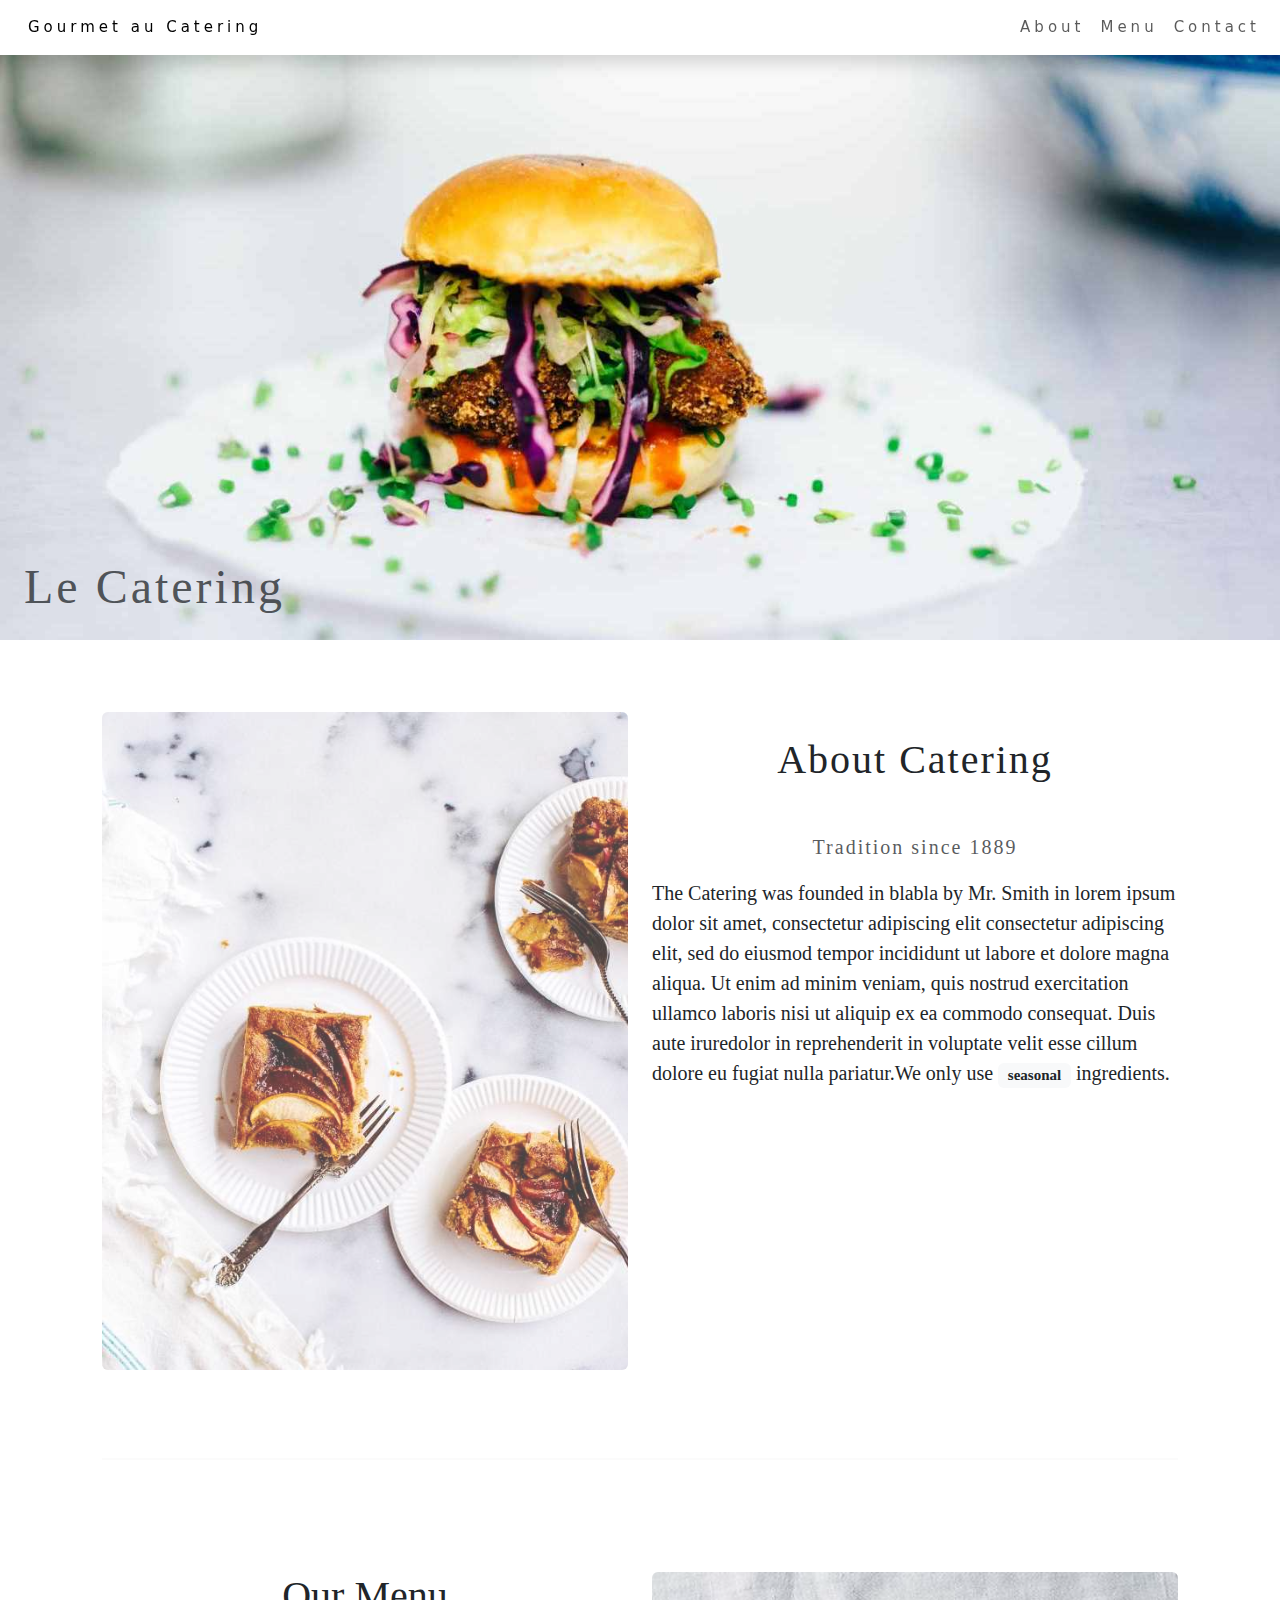
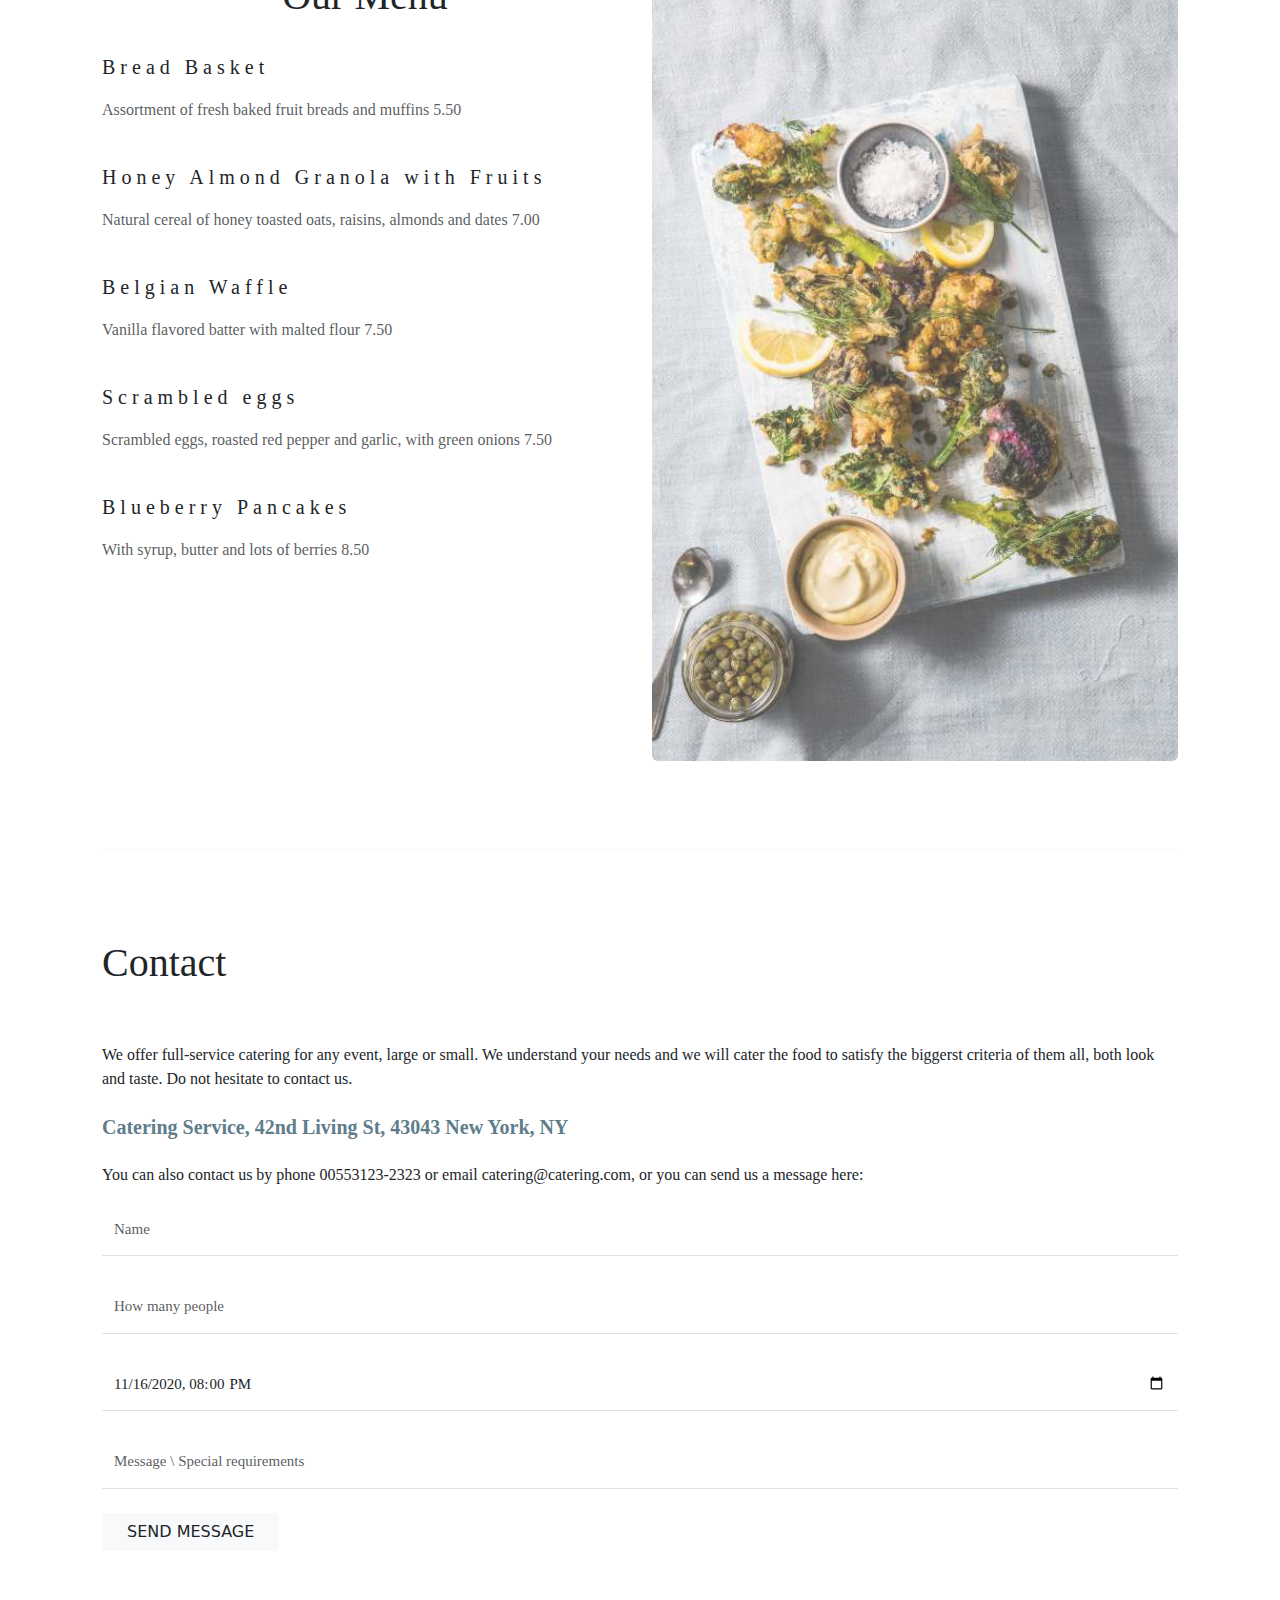
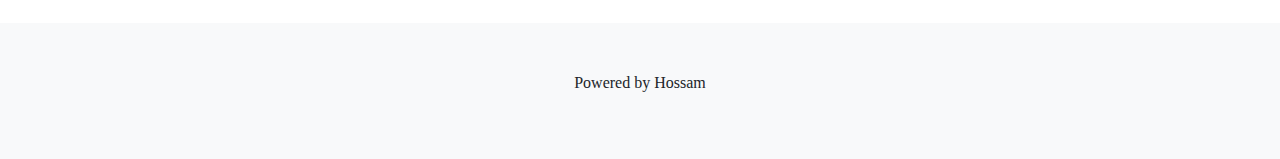
<file: pages/Gourmet Catering Template/index.html>
<!DOCTYPE html>
<html lang="en">
<head>
    <meta charset="UTF-8">
    <meta name="viewport" content="width=device-width, initial-scale=1.0">
    <title>Gourmet Catering</title>
    <link rel="stylesheet" href="css/bootstrap.css">
    <link rel="stylesheet" href="css/style.css">
    <style>
        
    </style>
</head>
<body>
      <!--NavBar Section-->
      <nav class="navbar navbar-expand-sm bg-white navbar-light fixed-top shadow" style="letter-spacing: 4px;">

        <div class="container-fluid">
            <a href="#home" class="navbar-brand link-hover fs-nav">Gourmet au Catering</a>

            <div class="collapse navbar-collapse justify-content-end">
                <ul class="navbar-nav">
                    <li class="navbar-item link-hover fs-nav"><a href="#about" class="nav-link">About</a></li>
                    <li class="navbar-item link-hover fs-nav"><a href="#menu" class="nav-link">Menu</a></li>
                    <li class="navbar-item link-hover fs-nav"><a href="#contact" class="nav-link">Contact</a></li>
                </ul>
            </div>

        </div>
      </nav>


    <!--Header Section-->
   <header id="home" class="position-relative">
    <img src="images/hamburger.jpg" alt="hamburger" width="100%">
    <div class="position-absolute bottom-0 start-0 py-3 px-4">
        <h2 class="display-5 text-muted" style="letter-spacing: 3px; font-family: var(--mainFont);">Le Catering</h2>
    </div>
   </header>

   <!--About Catering Section-->
   <section id="about" class="container py-5" style="max-width: var(--maxWidth);"><br>
    <div class="row">
        <div class="col-12 col-sm-6 d-none d-sm-block">
            <img src="images/tablesetting2.jpg" class="rounded opacity-75" alt="table setting" width="100%">
        </div>
        <div class="col-12 col-sm-6">
            <h3 class="display-6 text-center mt-4" style="letter-spacing: 2px; font-family: var(--mainFont);">About Catering</h3>
            <p class="text-muted fs-5 text-center mt-5 mb-3" style="letter-spacing: 2px;">Tradition since 1889</p>
            <p class="fs-5">The Catering was founded in blabla by Mr. Smith in lorem ipsum dolor sit amet, consectetur adipiscing elit consectetur adipiscing elit, sed do eiusmod tempor incididunt ut labore et dolore magna aliqua. Ut enim ad minim veniam, quis nostrud exercitation ullamco laboris nisi ut aliquip ex ea commodo consequat. Duis aute iruredolor in reprehenderit in voluptate velit esse cillum dolore eu fugiat nulla pariatur.We only use <span class="badge bg-light text-dark"> seasonal </span> ingredients.</p>
        </div>
        <div class="col-12 d-block d-sm-none">
            <p class="text-muted">
                Excepteur sint occaecat cupidatat non proident, sunt in culpa qui officia deserunt mollit anim id est laborum consectetur adipiscing elit, sed do eiusmod temporincididunt ut labore et dolore magna aliqua. Ut enim ad minim veniam, quis nostrud exercitation ullamco laboris nisi ut aliquip ex ea commodo consequat.

            </p>
        </div>
    </div>
    <br><br><br>
    <hr>
   </section>


   <!--Our Menu Section-->
   <section id="menu" class="container" style="max-width:var(--maxWidth) ;">
    <div class="row py-5">
        <div class="col-md-12 col-lg-6">
            <h2 class="fs-1 text-center" style="font-family: var(--mainFont);">Our Menu</h2>
            <br>
            <p class="fs-5" style="letter-spacing: 5px">Bread Basket</p>
            <p class="fs-6 text-muted">Assortment of fresh baked fruit breads and muffins 5.50</p>
            <br>
            <p class="fs-5" style="letter-spacing: 5px;">Honey Almond Granola with Fruits</p>
            <p class="fs-6 text-muted">Natural cereal of honey toasted oats, raisins, almonds and dates 7.00</p>
            <br>
            <p class="fs-5" style="letter-spacing: 5px;">Belgian Waffle</p>
            <p class="fs-6 text-muted">Vanilla flavored batter with malted flour 7.50</p>
            <br>
            <p class="fs-5" style="letter-spacing: 5px;">Scrambled eggs</p>
            <p class="fs-6 text-muted">Scrambled eggs, roasted red pepper and garlic, with green onions 7.50</p>
            <br>
            <p class="fs-5" style="letter-spacing: 5px;">Blueberry Pancakes</p>
            <p class="fs-6 text-muted" >With syrup, butter and lots of berries 8.50</p>
            <br>
        </div>
        <div class="col-md-12 col-lg-6">
            <img class="opacity-75 rounded" src="images/tablesetting.jpg" alt="table setting" width="100%">
        </div>
    </div>
    <br>
    <hr>
   </section>



   <br id="contact"><br><br>
   <!--Contact Section-->
   <section class="container" style="max-width: var(--maxWidth);">
    <h2 class="fs-1" style="font-family: var(--mainFont);">Contact</h2>
    <br> <br>
    <p>We offer full-service catering for any event, large or small. We understand your needs and we will cater the food to satisfy the biggerst criteria of them all, both look and taste. Do not hesitate to contact us.</p>
    <p class="fs-5 fw-bold" style="color:#607d8b;line-height: 2;">Catering Service, 42nd Living St, 43043 New York, NY</p>
    <p>You can also contact us by phone 00553123-2323 or email catering@catering.com, or you can send us a message here:</p>
    <form action="" autocomplete="on">
        <input id="name" type="text" class="form-control custom-input" name="name" placeholder="Name" required>
        <br>
        <input id="number" type="number" class="form-control custom-input" name="number" placeholder="How many people" required>
        <br>
        <input type="datetime-local" class="form-control custom-input" name="date" value="2020-11-16T20:00" required>
        <br>
        <input id="message" type="text" class="form-control custom-input" name="message" placeholder="Message \ Special requirements" required>
        <br>
        <button type="submit" class="btn btn-light text-dark px-4 rounded-0">SEND MESSAGE</button>
    </form>
   </section>
   <br><br><br>


   <!--Footer -->
   <footer class="container-fluid text-center bg-light p-5">
    <p>Powered by<a href="#" class="custom-link text-decoration-none text-dark"> Hossam</a></p>
   </footer>

    <script src="js/bootstrap.bundle.min.js"></script>
 
        
</body>
</html>
</file>
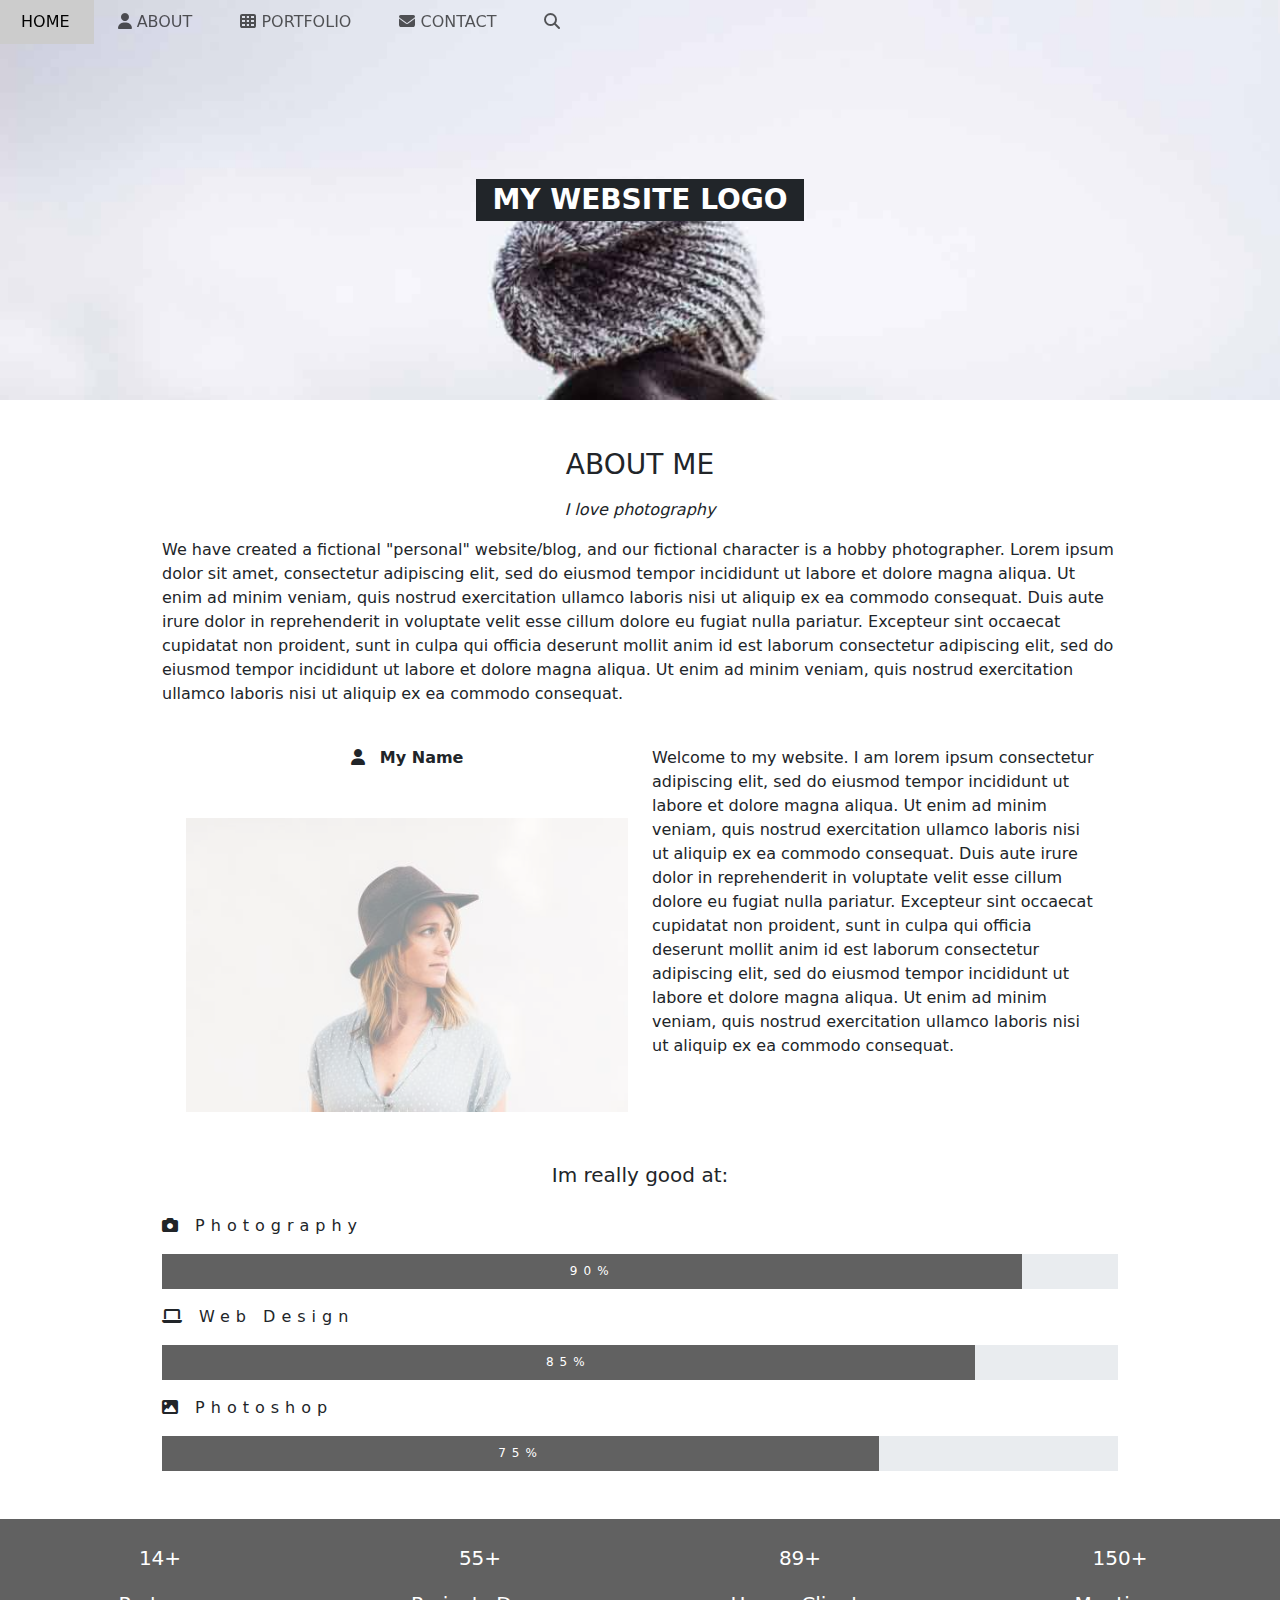
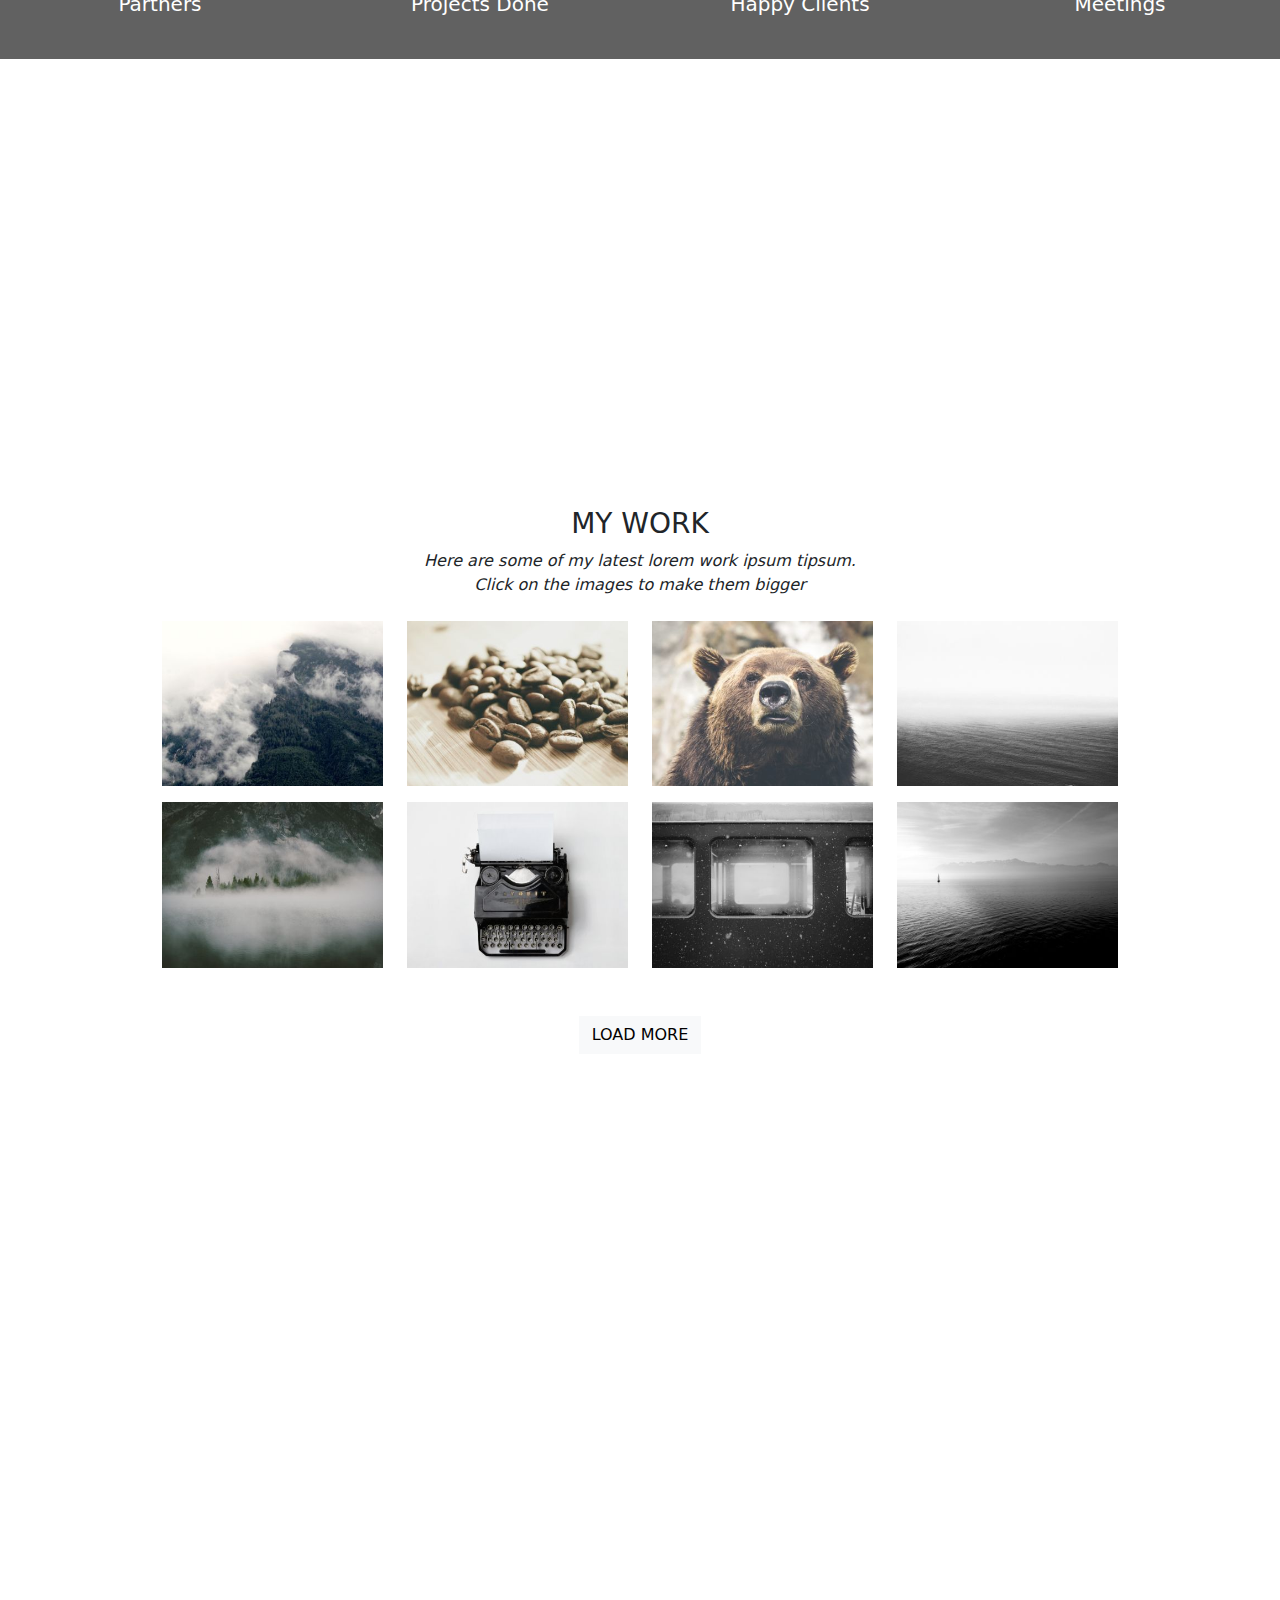
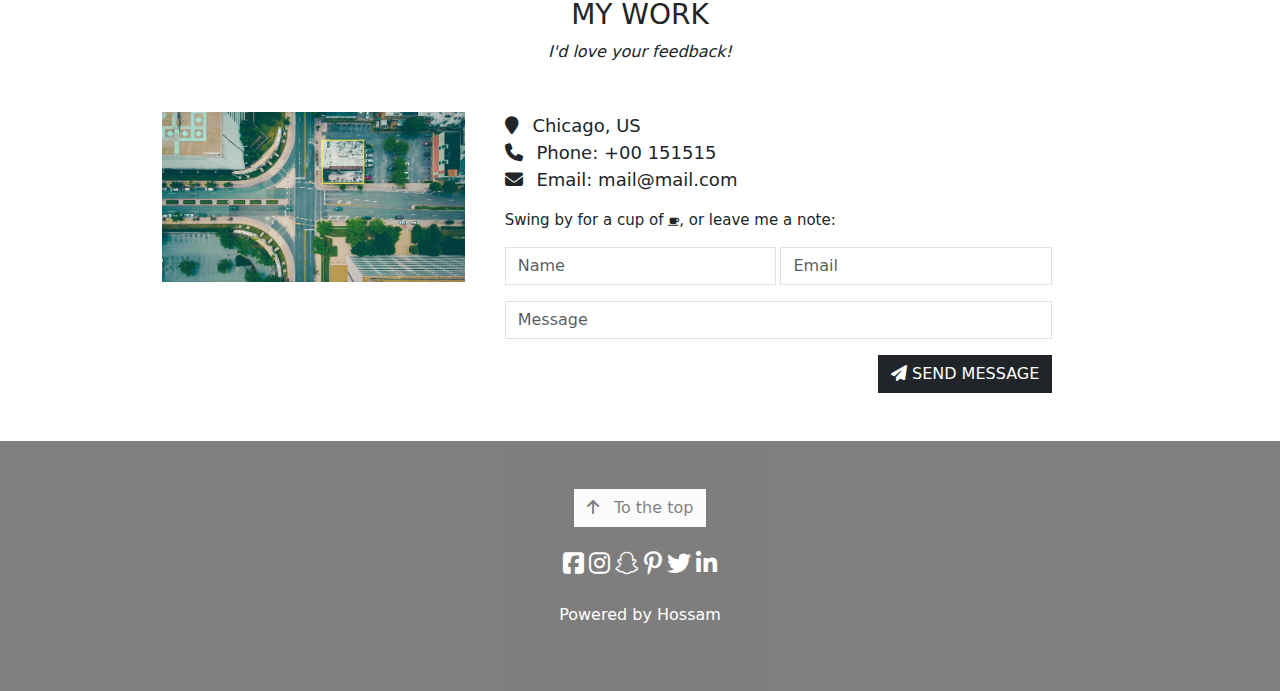
<file: pages/Parallax Template/index.html>
<!DOCTYPE html>
<html lang="en">
<head>
    <meta charset="UTF-8">
    <meta name="viewport" content="width=device-width, initial-scale=1.0">
    <title>Parallax</title>
    <link rel="stylesheet" href="css/bootstrap.css">
    <link rel="stylesheet" href="css/all.min.css">
    <link rel="stylesheet" href="css/style.css">
</head>
<body>
 
    <!-- Navbar -->
    <nav class="navbar navbar-expand-lg navbar-light fixed-top">
        <div class="container-fluid">
   
            <a class="nav-link link-hover" href="#" style="padding: 10px 24px; margin-left: -15px;">HOME</a>

            <button class="navbar-toggler" type="button" data-bs-toggle="collapse" data-bs-target="#navbarNav" style="margin-right: -15px;">
                <i class="fa-solid fa-bars" style="font-size: 15px;"></i>
            </button>

            <div class="collapse navbar-collapse" id="navbarNav">
                <ul class="navbar-nav me-auto mb-2 mb-lg-0">
                    <li class="nav-item px-3 py-1 link-hover">
                        <a class="nav-link" href="#about"><i class="fa fa-user"></i> ABOUT</a>
                    </li>
                    <li class="nav-item px-3 py-1 link-hover">
                        <a class="nav-link" href="#portfolio"><i class="fa fa-th"></i> PORTFOLIO</a>
                    </li>
                    <li class="nav-item px-3 py-1 link-hover">
                        <a class="nav-link" href="#contact"><i class="fa fa-envelope"></i> CONTACT</a>
                    </li>
                    <li class="nav-item px-3 py-1 link-hover">
                        <a class="nav-link" href="#"><i class="fa fa-search"></i></a>
                    </li>
                </ul>
            </div>
        </div>
    </nav>


    <!--Header Section image parallax 1-->
    <header id="home" class="bg-img-header bg-style-header">
        <div class="px-3 bg-dark text-white opacity-1">
            <span class="fs-3 fw-bold">MY <span class="d-none d-md-inline">WEBSITE</span> LOGO</span>
          </div>
    </header>
  


    <!--About Section-->
    <div id="about" class="container-fluid my-5" style="max-width: var(--maxWidth);">
        <h3 class="text-center">ABOUT ME</h3>
        <p class="text-center my-3"><i>I love photography</i></p>
        <p class="mb-4">We have created a fictional "personal" website/blog, and our fictional character is a hobby photographer. Lorem ipsum dolor sit amet, consectetur adipiscing elit, sed do eiusmod tempor incididunt ut labore et dolore magna aliqua. Ut enim ad minim veniam, quis nostrud exercitation ullamco laboris nisi ut aliquip ex ea commodo consequat. Duis aute irure dolor in reprehenderit in voluptate velit esse cillum dolore eu fugiat nulla pariatur. Excepteur sint occaecat cupidatat non proident, sunt in culpa qui officia deserunt mollit anim id est laborum consectetur adipiscing elit, sed do eiusmod tempor incididunt ut labore et dolore magna aliqua. Ut enim ad minim veniam, quis nostrud exercitation ullamco laboris nisi ut aliquip ex ea commodo consequat.</p>
        <div class="row pt-3 pb-5 px-4 gx-4">
            <div class="col-12 col-sm-6">
                <div class="text-center pb-5">
                    <i class="fa-solid fa-user"></i>
                    &nbsp;	
                    <span class="fw-bold">My Name</span>
                </div>
                <div><img src="images/avatar_hat.jpg" #id="img1" class="opacity-50" alt="girl" width="100%"></div>
            </div>
            <div class="col-12 col-sm-6 d-none d-sm-block">
                <p>Welcome to my website. I am lorem ipsum consectetur adipiscing elit, sed do eiusmod tempor incididunt ut labore et dolore magna aliqua. Ut enim ad minim veniam, quis nostrud exercitation ullamco laboris nisi ut aliquip ex ea commodo consequat. Duis aute irure dolor in reprehenderit in voluptate velit esse cillum dolore eu fugiat nulla pariatur. Excepteur sint occaecat cupidatat non proident, sunt in culpa qui officia deserunt mollit anim id est laborum consectetur adipiscing elit, sed do eiusmod tempor incididunt ut labore et dolore magna aliqua. Ut enim ad minim veniam, quis nostrud exercitation ullamco laboris nisi ut aliquip ex ea commodo consequat.</p>
            </div>
        </div>

        <p class="fs-5 text-center mb-4">Im really good at:</p>
        <div style="letter-spacing: 6px;">
            <i class="fa-solid fa-camera"></i>
            <span>Photography</span>
            <div class="progress rounded-0 my-3 progress-height">
                <div class="progress-bar" role="progressbar" style="width: 90%;" aria-valuenow="90" aria-valuemin="0" aria-valuemax="100">90%</div>
            </div>
        </div>

        <div style="letter-spacing: 6px;">
            <i class="fa-solid fa-laptop"></i>
            <span>Web Design</span>
            <div class="progress rounded-0 my-3 progress-height">
                <div class="progress-bar" role="progressbar" style="width: 85%;" aria-valuenow="85" aria-valuemin="0" aria-valuemax="100">85%</div>
            </div>
        </div>

        <div style="letter-spacing: 6px;">
            <i class="fa-solid fa-image"></i>
            <span>Photoshop</span>
            <div class="progress rounded-0 my-3 progress-height">
                <div class="progress-bar" role="progressbar" style="width: 75%;" aria-valuenow="75" aria-valuemin="0" aria-valuemax="100">75%</div>
            </div>
        </div>
    </div>


    <!--Section-->
    <div class="row ms-0 me-0 py-4 text-white text-center fs-5" style="background-color: var(--mainColor);">
        <div class="col-12 col-sm-3">
            <p>14+</p>
            <p>Partners</p>

        </div>
        <div class="col-12 col-sm-3">
            <p>55+</p>
            <p>Projects Done</p>

        </div>
        <div class="col-12 col-sm-3">
            <p>89+</p>
            <p>Happy Clients</p>

        </div>
        <div class="col-12 col-sm-3">
            <p>150+</p>
            <p>Meetings</p>

        </div>
    </div>


    <!--image parallel 2-->
    <div class="bg-img-second bg-style-second">
        <h3 class="text-white" style="letter-spacing: 4px;">PORTFOLIO</h3>
    </div>
    


    <!--My Wrok Section-->
    <div id="portfolio" class="container my-5" style="max-width: var(--maxWidth);">
        <h3 class="text-center mt-2 mb-2">MY WORK</h3>
        <p class="text-center mb-4"><i>Here are some of my latest lorem work ipsum tipsum.<br>Click on the images to make them bigger </i></p>
        <div class="row gy-0 gy-sm-3 pb-5">
            <div class="col-12 col-sm-3">
                <img src="images/p1.jpg" class="myWork-img-hover" alt="" width="100%">
            </div>
            <div class="col-12 col-sm-3">
                <img src="images/p2.jpg" class="myWork-img-hover" alt="" width="100%">
            </div>
            <div class="col-12 col-sm-3">
                <img src="images/p3.jpg" class="myWork-img-hover" alt="" width="100%">
            </div>
            <div class="col-12 col-sm-3">
                <img src="images/p4.jpg" class="myWork-img-hover" alt="" width="100%">
            </div>
            <div class="col-12 col-sm-3">
                <img src="images/p5.jpg" class="myWork-img-hover" alt="" width="100%">
            </div>
            <div class="col-12 col-sm-3">
                <img src="images/p6.jpg" class="myWork-img-hover" alt="" width="100%">
            </div>
            <div class="col-12 col-sm-3">
                <img src="images/p7.jpg" class="myWork-img-hover" alt="" width="100%">
            </div>
            <div class="col-12 col-sm-3">
                <img src="images/p8.jpg" class="myWork-img-hover" alt="" width="100%">
            </div>
        </div>
        <div class="text-center pb-5">
            <button class="btn btn-light rounded-0">LOAD MORE</button>
        </div>
    </div>


    <!--image parallel 3-->
    <div class="bg-img-third bg-style-third">
        <h3 class="text-white" style="letter-spacing: 4px;">CONTACT</h3>

    </div>




    <!--Where i work-->
    <section id="contact" class="container my-5" style="max-width: var(--maxWidth);">
        <h3 class="text-center mt-2 mb-2">MY WORK</h3>
        <p class="text-center mb-4"><i>I'd love your feedback! </i></p>
        <div class="row mt-5">
            <div class="col-12 col-sm-4 me-3 mb-3">
                <img src="images/map.jpg" alt="Map of Chicago" class="img-fluid">
            </div>
            <div class="col-12 col-sm-7" style="font-size: 18px;">
                <div class="mb-3">
                    <i class="fa fa-map-marker me-2"></i> 
                    <span>Chicago, US</span><br>
                    <i class="fa fa-phone me-2"></i> 
                    <span>Phone: +00 151515</span><br>
                    <i class="fa fa-envelope me-2"></i> 
                    <span>Email: mail@mail.com</span>
                </div>
                <p style="font-size: 15px;">Swing by for a cup of <i class="fa-solid fa-mug-saucer" style="font-size: 9px;"></i>, or leave me a note:</p>
                <div>
                    <form action="" onsubmit="return validateForm()" autocomplete="on">
                        <div class="row mb-3 gx-1">
                            <div class="col"><input type="text" id="name" name="name" class="form-control custom-input rounded-0" placeholder="Name">
                                <span id="error-name" class="error-message"></span>
                            </div>
                            <div class="col"><input type="email" id="email" name="email" class="form-control custom-input rounded-0" placeholder="Email">
                                <span id="error-email" class="error-message"></span>
                            </div>
                        </div>
                        <div class="mb-3">
                            <input type="text" id="message" name="message" class="form-control mt-2 custom-input rounded-0" placeholder="Message">
                            <span id="error-message" class="error-message"></span>
                        </div>
                        <button type="submit" class="btn btn-dark float-end rounded-0">
                            <i class="fa-solid fa-paper-plane"></i>
                            SEND MESSAGE
                        </button>
                    </form>  
                </div>
            </div>
        </div>
    </section>





    <!--Footer Section-->
    <footer class="bg-black opacity-50 text-center py-5 f-hover" style="background-color: var(--mainColor);">
        <a href="#home" class="btn btn-light rounded-0">
            <i class="fa-solid fa-arrow-up"></i>
            &nbsp;
            To the top
        </a>
        <div class="my-4">
            <a href="https://www.facebook.com/" target="_blank"><i class="fa-brands fa-square-facebook footer-icon"></i></a>
            <a href="https://www.instagram.com/" target="_blank"><i class="fa-brands fa-instagram footer-icon"></i></a>
            <a href="https://www.snapchat.com/" target="_blank"><i class="fa-brands fa-snapchat footer-icon"></i></a>
            <a href="https://www.pinterest.com/" target="_blank"><i class="fa-brands fa-pinterest-p footer-icon"></i></a>
            <a href="https://www.twitter.com/" target="_blank"><i class="fa-brands fa-twitter footer-icon"></i></a>
            <a href="https://www.linkedin.com/" target="_blank"><i class="fa-brands fa-linkedin-in footer-icon"></i></a>
        </div>
        <p class="text-white fs-6">Powered by <a class="text-decoration-none text-white f-powered-by">Hossam</a></p>

        
    </footer>
    <script src="js/bootstrap.bundle.min.js"></script>
    <script src="js/validate.js"></script>
    
</body>
</html>
</file>
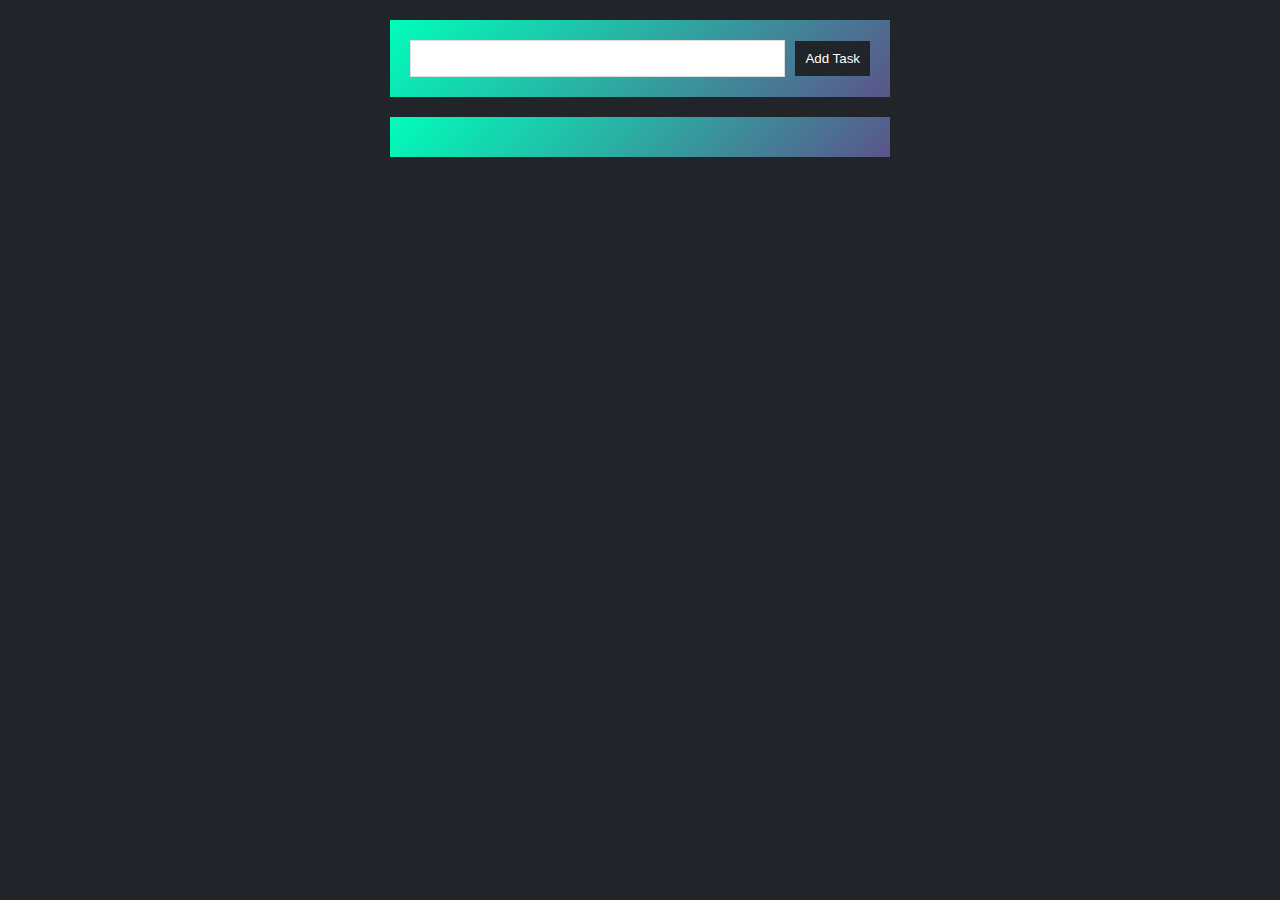
<file: pages/To-Do List App/index.html>
<!DOCTYPE html>
<html lang="en">
<head>
    <meta charset="UTF-8">
    <meta name="viewport" content="width=device-width, initial-scale=1.0">
    <title>To-Do List App</title>
    <link rel="stylesheet" href="css/style.css">
    <link rel="stylesheet" href="css/all.min.css">
</head>
<body>
    <div class="container">
        <div class="form">
            <input type="text" class="input">
            <input type="submit" class="add" value="Add Task">
        </div>
        <div class="tasks"></div>
    </div>
    <script src="js/logic.js"></script>
    
</body>
</html>
</file>
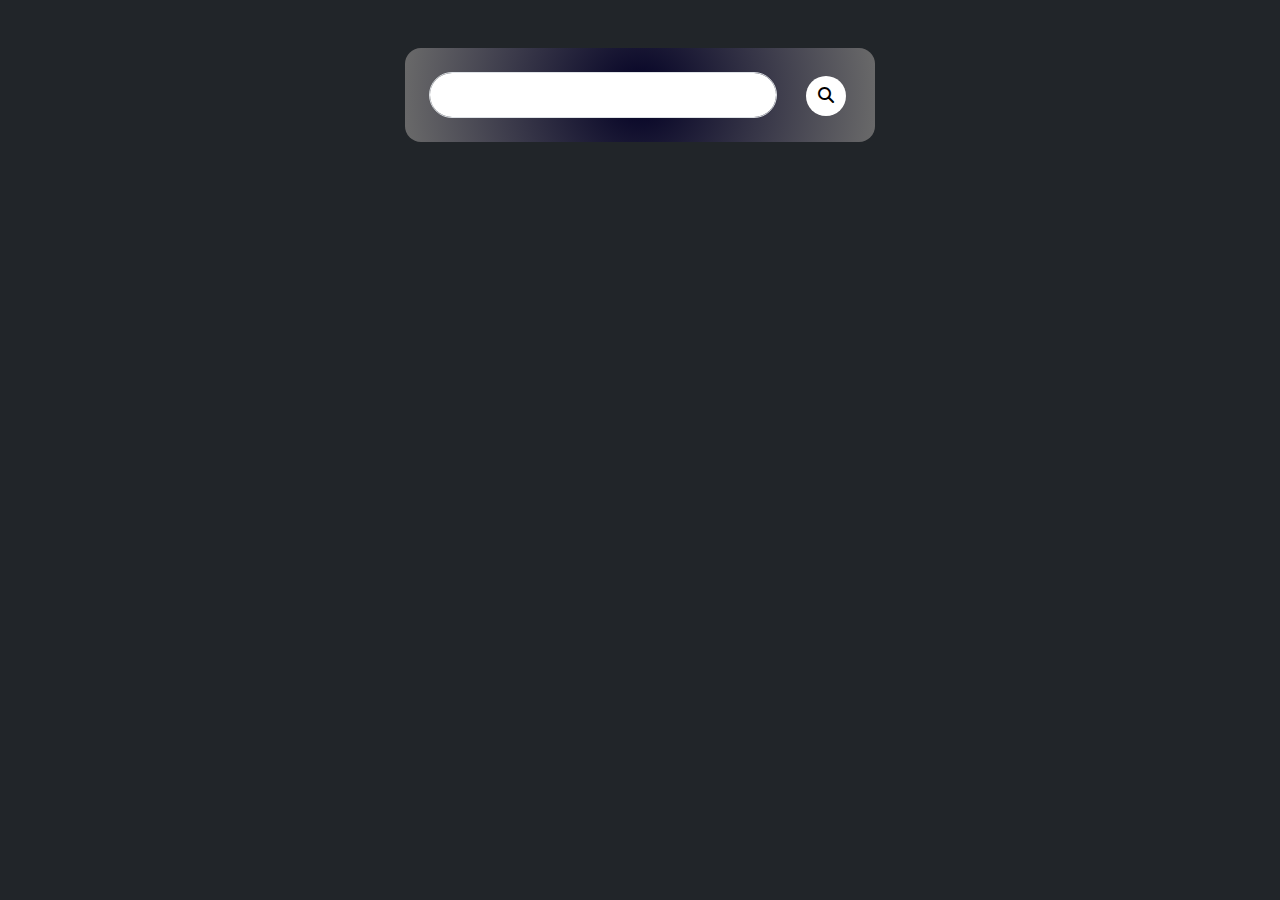
<file: pages/Weather/index.html>
<!DOCTYPE html>
<html lang="en">
<head>
    <meta charset="UTF-8">
    <meta name="viewport" content="width=device-width, initial-scale=1.0">
    <title>Weather</title>
    <link rel="stylesheet" href="css/bootstrap.css">
    <link rel="stylesheet" href="css/style.css">
    <link rel="stylesheet" href="css/all.min.css">
</head>
<body class="bg-dark">
    <div class="container my-5 py-4 px-4 text-center rounded-4 text-white">
        <div class="row align-items-center">
            <div class="col-10"><input id="search" type="text" class="form-control"></div>
            <div class="col-2">
                <button id="click">
                    <i class="fa-solid fa-magnifying-glass"></i>
                </button> 
            </div>
            <div class="error-message">
                <p>Invalid city name</p>
            </div>       
        </div>

       <div class="hidden" style="display: none;">

        <div class="weather">
            <img id="weatherIcon" src="images/clouds.png">
            <h1 class="temp" style="font-size: 80px; font-weight: bold;">22°C</h1>
            <h2 class="city" style="font-size: 45px; font-weight: 400;">New York</h2>
        </div>

        <div class="row px-3 mt-5">
            <div class="col d-flex align-items-center text-start">
                <img src="images/humidity.png" style="margin-right: 8px; width: 40px;">
                <div>
                    <p class="humidity m-1" style="font-size: 20px;">50%</p>
                    <p> &nbsp;humidity</p>
                </div>
            </div>
            <div class="col d-flex align-items-center text-start">
                <img src="images/wind.png" style="margin-right: 8px; width: 40px;">
                <div>
                    <p class="wind m-1" style="font-size: 20px;">15 KM/H</p>
                    <p>&nbsp;wind speed</p>
                </div>
            </div>
        </div>

    </div> 
</div>
    <script src="js/api.js"></script>
</body>
</html>
</file>
<file: pages/Architect Template/css/style.css>
:root{
    --mainFont: "Segoe UI",Arial,sans-serif;
    --secondaryFont: Verdana,sans-serif;
}
h1,h2,h3,h4,h5,h6{
    font-size: var(--mainFont);
}
hr{
    border:1px solid #ccc
}
.card{
    border: 0;
}
.card img{
    filter: grayscale(100%);
}
p{
    font-size: var(--secondaryFont);
}
.custom-input:focus {
 border: 2px solid black;
  box-shadow: none;
}
 .f-hover:hover{
    color: rgb(0, 255, 0) !important;
    cursor: pointer;
 }
.link-hover:hover{
    background-color: #ccc;
    color:black !important
}
.navbar-brand{
    padding:8px 16px;
    cursor: pointer;
}
.fs-nav{
    font-size: 15px;
    font-weight: 500;
}
hr{
    border: 1px solid #eee
}
.btn-dark {
    --bs-btn-hover-color: black !important;
    --bs-btn-hover-bg: #ccc !important;
    --bs-btn-hover-border-color: #ccc !important;
}
.message-error{
    color:red;
}
</file>
<file: pages/Band Template/css/style.css>
:root{
    --maxWidth: 880px;
    --main-font: "Lato", sans-serif ;
    --secondary-font: "Segoe UI", Arial, sans-serif;

}
.card,.form-control,.btn{
    border-radius: 0;
}
h1,h2,h3,h4,h5,h6{
    font-family: var(--secondary-font);
}
i,span,p,a{
    font-family: var(--main-font);
}
.nav-link{
    color:white
}
.navbar-toggler-icon{
    font-size: 15px;
    background-image: url("data:image/svg+xml;utf8,<svg xmlns='http://www.w3.org/2000/svg' viewBox='0 0 30 30'><path stroke='rgb(255, 255, 255)' stroke-width='2' d='M4 7h22M4 15h22M4 23h22'/></svg>");
} 
.footer-icon{
    color:gray; font-size: 24px;
}
.link-hover:hover{
    background-color: #ccc;
    color:black !important
}
.search-hover:hover{
    background-color: red;
}
.navbar-nav .py-1{
    padding-top: 2px !important;
    padding-bottom: 2px !important;
}
.navbar-nav{
    --bs-nav-link-hover-color: black;
}
.navbar-toggler{
    padding: 10px 24px; margin-left: -15px;
    border: none;
    border-radius: 0;
}
.navbar-toggler:hover{
    background-color: red;
    padding: 10px 24px; margin-left: -15px;
    border: none;
    border-radius: 0;
}
.navbar{
    --bs-navbar-padding-y: -0.5rem;
}
.dropdown:hover .dropdown-menu{
    display: block;
    margin-left: -17px;
}

.custom-input:focus {
 border: 2px solid black;
 box-shadow: none;
}
.btn-dark{
    --bs-btn-hover-color: black;
    --bs-btn-hover-bg: #ccc;
    --bs-btn-hover-border-color: #ccc;        
}
.card img:hover{
    filter: contrast(80%);
}
.error-message{
    color:red
}
.bg-modal-header{
    color:white;
    background-color: red;
    height: 120px;
}
.bg-modal-pay{
    background-color: black;
    color:white
}
.bg-modal-pay:hover{
    background-color: #ccc;
}
.btn-close:hover{
    background-color: #ccc;
    opacity: 1;
}
.btn-close{
   background-color: white;
   opacity: 1;
   border-radius: 0;
   position: absolute;
   top: 8px;
   right: 8px;
   --bs-btn-close-focus-shadow:0;

}
.btn-danger:hover{
    --bs-btn-hover-color: black;
    --bs-btn-hover-bg: #ccc;
    --bs-btn-hover-border-color: #ccc;   

}
</file>
<file: pages/Fashion Blog Template/css/style.css>
:root{
    --mainFont: "Oswald", sans-serif;
    --secondaryFont: "Open Sans", system-ui;
}
body{
    font-family: var(--secondaryFont);
    background-color: #f1f1f1;
}
.navbar{
    --bs-navbar-padding-y: -0.5rem;
}
h1,h2,h3,h4,h5,h6{
    font-family: var(--mainFont);
}
.parallax-bg1{
    background-image: url(images/jane.jpg);
    background-size: 100% 500px;
}
.pIcon{
    padding: 8px 16px;
    color:white;
}
div a:hover{
    color:black;
    background-color: #ccc;
}
.btn-outline-dark,.btn-dark{
    --bs-btn-hover-color: black;
    --bs-btn-hover-bg: #ccc;
    --bs-btn-hover-border-color: #ccc;
    border-radius: 0;
}
.list-unstyled li:hover{
    background-color: #ccc;
}
.custom-input{
    border-radius: 0;
    box-shadow: none;
    padding-top: 10px;
    padding-bottom: 10px;  
}
.custom-input:focus{
    box-shadow: none;
    border: 1px solid black;
}
.f-hover:hover{
    color: aqua !important;
    cursor: pointer;
}
.f-bg{
    background-color: #616161;
}
.f-btn-bg{
    color:white;
    background-color: black;
    border: none;
}
.f-btn-bg:hover{
    color: black;
    background-color: #ccc;
    border: none;
}
.badge{
    border-radius: 0;
}
.btn-subscribe:hover{
    color:black ;
    background-color:  #ccc ;
}
.btn:hover{
    color: black !important; 
    background-color: #ccc !important;
}
</file>
<file: pages/Gourmet Catering Template/css/style.css>
:root{
    --mainFont:"Playfair Display";
    --secondaryFont: "Times New Roman", Georgia, Serif; 
    --maxWidth:1100px;
}
P{
    font-family: var(--secondaryFont);
}
input[type="text"],input[type="number"],input[type="datetime-local"]{
    font-family: var(--secondaryFont);
    font-size: 15px;
}
.custom-input {
  border-top: none;
  border-left: none;
  border-right: none;
  border-radius: 0;
  box-shadow: none;
  padding-top: 15px;
  padding-bottom: 15px;
}

.custom-input:focus {
 border: 2px solid black;
 box-shadow: none;
}

.link-hover:hover{
    background-color: #ccc;
    color:black !important
}
.fs-nav{
    font-size: 15px;
    font-weight: 500;
}
hr{
    border: 1px solid #eee
}
.navbar-brand{
    padding:8px 16px;
}
.custom-link:hover{
    color: #607d8b !important;
}
</file>
<file: pages/Parallax Template/css/style.css>
:root{
    --maxWidth: 980px;
    --mainColor: #616161
}
.bg-img-header{
    background-image: url('../images/header_parallax1.jpg');
}
.bg-img-second{
    background-image: url('../images/parallax2.jpg');
}
.bg-img-third{
    background-image: url('../images/parallax3.jpg');
}
.bg-style-header,.bg-style-second,.bg-style-third{
    min-height: 400px;
    width: 100%;
    background-repeat: no-repeat;
    background-size: cover;
    background-attachment: fixed;
    display: flex;
    justify-content: center;
    align-items: center;
}
.progress-height{
    height: 35px;
}
.progress-bar{
    background-color: var(--mainColor);
}
.myWork-img-hover:hover{
    opacity: 0.75;
}
.footer-icon{
    color: white; font-size: 24px;
}
.f-hover:hover{
    opacity: 1 !important;
}
.f-powered-by:hover{
    color: aqua !important;
    cursor: pointer;
}
.custom-input:focus {
    border: 2px solid black;
    box-shadow: none;
}
.link-hover:hover{
    background-color: #ccc;
    color:black !important
}
.search-hover:hover{
    background-color: red;
}
.navbar-nav .py-1{
    padding-top: 2px !important;
    padding-bottom: 2px !important;
}
.navbar-nav{
    --bs-nav-link-hover-color: black;
}
.navbar-toggler{       
    padding: 10px 24px; margin-left: -12px;
    border: none;
    border-radius: 0;
}
.navbar-toggler:hover{
    color: white;
    background-color: black;
    padding: 10px 24px; margin-left: -12px;
    border: none;
    border-radius: 0;
}
.navbar{
    --bs-navbar-padding-y: -0.5rem;
}
.btn-dark{
    --bs-btn-hover-color: black;
    --bs-btn-hover-bg: #ccc;
    --bs-btn-hover-border-color: #ccc;        
}
.error-message{
    color:red
}
</file>
<file: pages/To-Do List App/css/style.css>
body {
    font-family: Arial, Helvetica, sans-serif;
    background-color: #212529;
}
.container {
    max-width: 500px;
    width: 95%;
    margin: 20px auto;
}
.form {
    background:linear-gradient(135deg,#00feba,#5b548a);
    background-color: #eee;
    border-radius: 0;
    padding: 20px;
    display: flex;
    align-items: center;
}
.input {
    padding: 10px;
    border: 1px solid #ddd;
    border-radius: 0;
    flex: 1;
}
.input:focus {
    outline: none;
}
.add {
    border: none;
    background-color: #212529;
    color: white;
    padding: 10px;
    border-radius: 0;
    margin-left: 10px;
    cursor: pointer;
}
.tasks {
    background:linear-gradient(135deg,#00feba,#5b548a);
    margin-top: 20px;
    border-radius: 0;
    padding: 20px;
}
.tasks .task {
    background-color: white;
    padding: 10px;
    border-radius: 0;
    display: flex;
    justify-content: space-between;
    align-items: center;
    transition: 0.3s;
    cursor: pointer;
    border: 1px solid #ccc;
}
.tasks .task:not(:last-child) {
    margin-bottom: 15px;
}
.tasks .task:hover {
    background-color: #f7f7f7;
}
.tasks .task.done {
    opacity: 0.5;
}
.tasks .task span {
    font-weight: bold;
    font-size: 10px;
    background-color: red;
    color: white;
    padding: 6px;
    border-radius: 0;
    cursor: pointer;
}
</file>
<file: pages/Weather/css/style.css>
.container{
    width: 90%;
    max-width: 470px;
    background:radial-gradient(circle, rgba(2,0,36,1) 0%, rgba(106,106,106,1) 100%, rgba(0,212,255,1) 100%);
}
.form-control{
    box-shadow: none;
    border-radius: 40px;
    padding: 10px 20px;
}
.form-control:focus{
    box-shadow: none;
    border: none;
}
button{
    margin-top: 2px;
    height: 40px;
    width: 40px;
    border: none;
    border-radius: 20px;
    background-color: white;
}
.error-message{
    text-align: left;
    margin-left: 10px;
    font-size: 14px;
    margin-top: 10px;
    display: none;
}
</file>
